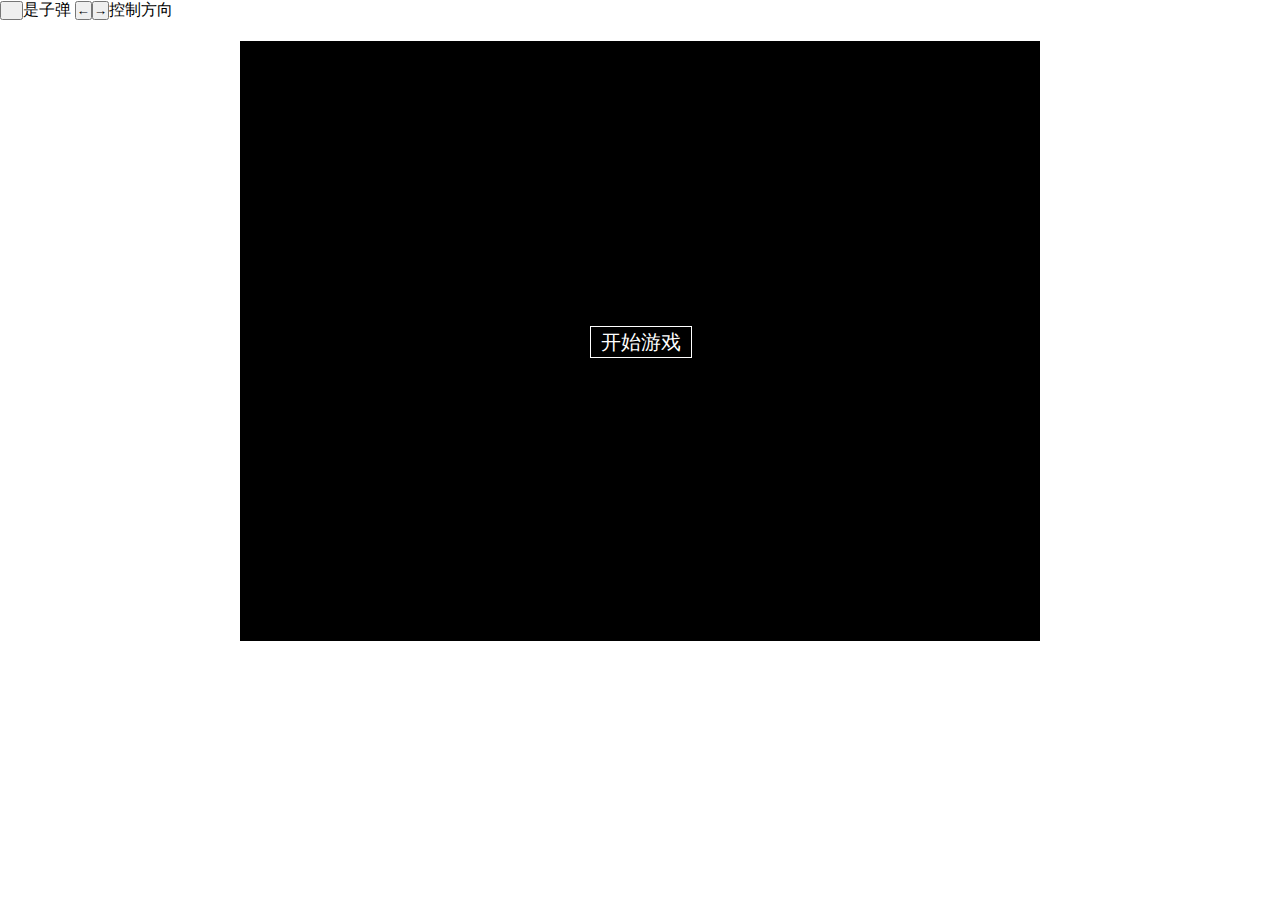
<file: apis-florea-game.html>
<!DOCTYPE html PUBLIC "-//W3C//DTD XHTML 1.0 Transitional//EN" "http://www.w3.org/TR/xhtml1/DTD/xhtml1-transitional.dtd">
<html xmlns="http://www.w3.org/1999/xhtml">

	<head>
		<meta http-equiv="Content-Type" content="text/html; charset=utf-8" />
		<title>无标题文档</title>
		<style>
			* {
				margin: 0;
				padding: 0;
			}
			
			li {
				list-style: none;
			}
			
			#div1 {
				width: 800px;
				height: 600px;
				overflow: hidden;
				background: black;
				margin: 20px auto;
				position: relative;
			}
			
			#gameBtn {
				color: white;
				font-size: 20px;
				cursor: pointer;
				border: 1px #FFFFFF solid;
				width: 100px;
				height: 30px;
				line-height: 30px;
				text-align: center;
				position: absolute;
				top: 285px;
				left: 350px;
			}
			
			#score {
				color: #FFFFFF;
				font-size: 20px;
			}
			
			#bee {
				position: relative;
			}
			
			.enemy1 {
				width: 40px;
				height: 28px;
				background: url(img/mf1.png) no-repeat;
				float: left;
			}
			
			.enemy2 {
				width: 40px;
				height: 28px;
				background: url(img/mf2.png) no-repeat;
				float: left;
			}
			
			.enemy3 {
				width: 40px;
				height: 28px;
				background: url(img/mf2.png) no-repeat;
				float: left;
			}
			
			.air1 {
				width: 46px;
				height: 60px;
				background: url(img/fj.png) no-repeat;
				position: absolute;
			}
			
			.bullet {
				width: 1px;
				overflow: hidden;
				height: 10px;
				background: white;
				position: absolute;
			}
		</style>
		<script>
			window.onload = function() {

				var oBtn = document.getElementById('gameBtn');

				oBtn.onclick = function() {
					this.style.display = 'none';
					Game.init('div1'); //游戏开始啦!!!
				};

			};

			var Game = {

				enemy: { //敌人的数据
					e1: {
						blood: 1,
						score: 1,
						style: 'enemy1',
						speed: 5
					},
					e2: {
						blood: 2,
						score: 2,
						style: 'enemy2',
						speed: 7
					},
					e3: {
						blood: 3,
						score: 3,
						style: 'enemy3',
						speed: 10
					}
				},

				gk: [ //关卡的数据

					{
						eMap: [
							'e2', 'e2', 'e2', 'e2', 'e2', 'e2',
							'e2', 'e2', 'e2', 'e2', 'e2', 'e2',
							'e2', 'e2', 'e2', 'e2', 'e2', 'e2',
							'e1', 'e1', 'e1', 'e1', 'e1', 'e1',
							'e1', 'e1', 'e1', 'e1', 'e1', 'e1',
							'e1', 'e1', 'e1', 'e1', 'e1', 'e1'
						],
						colNum: 6,
						iSpeedX: 10,
						iSpeedY: 10,
						times: 3000
					},

					{
						eMap: [
							'e3', 'e3', 'e3', 'e3', 'e3',
							'e3', 'e3', 'e3', 'e3', 'e3',
							'e3', 'e3', 'e3', 'e3', 'e3'
						],
						colNum: 5,
						iSpeedX: 15,
						iSpeedY: 15,
						times: 2000
					}

				],
				air: { //飞机的数据

					style: 'air1',
					iSpeed: 10,
					bulletStyle: 'bullet',
					bulletSpeed: 12

				},

				init: function(id) { //初始化
					this.oParent = document.getElementById(id);

					this.createScore();
					this.createEnemy(0);
					this.createAir();

				},
				createScore: function() { //创建积分

					var oS = document.createElement('div');
					oS.id = 'score';
					oS.innerHTML = '积分:<span>0</span>分';
					this.oParent.appendChild(oS);

					this.oSNum = oS.getElementsByTagName('span')[0];

				},
				createEnemy: function(num) { //创建敌人

					document.title = '第' + (num + 1) + '关';

					var gk = this.gk[num];
					var arr = [];
					var oUl = document.createElement('ul');
					oUl.id = 'bee';

					this.oParent.appendChild(oUl);

					this.oUl = oUl;

					oUl.style.width = gk.colNum * 40 + 'px';
					oUl.style.left = (this.oParent.offsetWidth - oUl.offsetWidth) / 2 + 'px';

					for(var i = 0; i < gk.eMap.length; i++) {
						var oLi = document.createElement('li');

						oLi.className = this.enemy[gk.eMap[i]].style;
						oLi.blood = this.enemy[gk.eMap[i]].blood;
						oLi.score = this.enemy[gk.eMap[i]].score;
						oLi.speed = this.enemy[gk.eMap[i]].speed;

						oUl.appendChild(oLi);

					}

					this.aLi = oUl.getElementsByTagName('li');

					for(var i = 0; i < this.aLi.length; i++) {

						arr.push({
							L: this.aLi[i].offsetLeft,
							T: this.aLi[i].offsetTop
						});

					}

					for(var i = 0; i < this.aLi.length; i++) {
						this.aLi[i].style.position = 'absolute';
						this.aLi[i].style.left = arr[i].L + 'px';
						this.aLi[i].style.top = arr[i].T + 'px';
					}

					this.moveEnemy(gk);

				},
				moveEnemy: function(gk) { //敌人移动

					var This = this;

					var L = 0;
					var R = this.oParent.offsetWidth - this.oUl.offsetWidth;

					this.oUl.timer = setInterval(function() {

						if(This.oUl.offsetLeft > R) {
							This.oUl.style.top = This.oUl.offsetTop + gk.iSpeedY + 'px';

							gk.iSpeedX *= -1;

						}
						if(This.oUl.offsetLeft < L) {
							This.oUl.style.top = This.oUl.offsetTop + gk.iSpeedY + 'px';

							gk.iSpeedX *= -1;

						}

						This.oUl.style.left = This.oUl.offsetLeft +
							gk.iSpeedX + 'px';

					}, 200);

					this.oUl.timer2 = setInterval(function() {

						This.oneMove();

					}, gk.times);

				},

				oneMove: function() { //单兵作战

					var randomLi = this.aLi[Math.floor(Math.random() * this.aLi.length)];
					var This = this;

					randomLi.timer = setInterval(function() {

						var a = This.oA.offsetLeft - (randomLi.offsetLeft + randomLi.parentNode.offsetLeft);
						var b = This.oA.offsetTop - (randomLi.offsetTop + randomLi.parentNode.offsetTop);

						var c = Math.sqrt(Math.pow(a, 2) + Math.pow(b, 2));

						var xS = randomLi.speed * a / c;
						var yS = randomLi.speed * b / c;

						randomLi.style.left = randomLi.offsetLeft + xS + 'px';
						randomLi.style.top = randomLi.offsetTop + yS + 'px';

						if(This.pz(This.oA, randomLi)) {

							alert('游戏结束');

							window.location.reload();

						}

					}, 30);

				},

				createAir: function() { //创建飞机
					var oA = document.createElement('div');

					oA.className = this.air.style;

					this.oParent.appendChild(oA);

					this.oA = oA;

					oA.style.left = (this.oParent.offsetWidth - oA.offsetWidth) / 2 + 'px';

					oA.style.top = this.oParent.offsetHeight - oA.offsetHeight + 'px';

					this.bindAir();

				},
				bindAir: function() { //操作飞机

					var timer = null;
					var iNum = 0;
					var This = this;

					document.onkeydown = function(ev) {
						var ev = ev || window.event;

						if(ev.keyCode == 37) {
							iNum = 1;
						} else if(ev.keyCode == 39) {
							iNum = 2;
						}

						if(!timer) {
							timer = setInterval(show, 30);
						}

					};

					document.onkeyup = function(ev) {

						var ev = ev || window.event;

						clearInterval(timer);
						timer = null;
						iNum = 0;

						if(ev.keyCode == 32) {
							This.createBullet();
						}

					};

					function show() {
						if(iNum == 1) {
							This.oA.style.left = This.oA.offsetLeft - This.air.iSpeed + 'px';
						} else if(iNum == 2) {
							This.oA.style.left = This.oA.offsetLeft + This.air.iSpeed + 'px';
						}
					}

				},
				createBullet: function() { //创建子弹

					var oB = document.createElement('div');
					oB.className = this.air.bulletStyle;

					this.oParent.appendChild(oB);

					oB.style.left = this.oA.offsetLeft + this.oA.offsetWidth / 2 + 'px';
					oB.style.top = this.oA.offsetTop - oB.offsetHeight + 'px';

					this.moveBullet(oB);

				},
				moveBullet: function(oB) { //子弹移动

					var This = this;

					var timer = setInterval(function() {

						if(oB.offsetTop < -oB.offsetHeight) {

							clearInterval(timer);
							This.oParent.removeChild(oB);

						} else {
							oB.style.top = oB.offsetTop - This.air.bulletSpeed + 'px';

						}

						for(var i = 0; i < This.aLi.length; i++) {
							if(This.pz(oB, This.aLi[i])) {

								if(This.aLi[i].blood == 1) {

									This.oSNum.innerHTML = parseInt(This.oSNum.innerHTML) + This.aLi[i].score;

									clearInterval(This.aLi[i].timer);

									This.oUl.removeChild(This.aLi[i]);
								} else {
									This.aLi[i].blood--;
								}

								clearInterval(timer);
								This.oParent.removeChild(oB);

							}
						}

						if(!This.aLi.length) {

							clearInterval(This.oUl.timer);
							clearInterval(This.oUl.timer2);

							This.oParent.removeChild(This.oUl);

							This.createEnemy(1);
						}

					}, 30);

				},
				pz: function(obj1, obj2) { //碰撞检测

					var L1 = obj1.offsetLeft;
					var R1 = obj1.offsetLeft + obj1.offsetWidth;
					var T1 = obj1.offsetTop;
					var B1 = obj1.offsetTop + obj1.offsetHeight;

					var L2 = obj2.offsetLeft + obj2.parentNode.offsetLeft;
					var R2 = obj2.offsetLeft + obj2.offsetWidth + obj2.parentNode.offsetLeft;
					var T2 = obj2.offsetTop + obj2.parentNode.offsetTop;
					var B2 = obj2.offsetTop + obj2.offsetHeight + obj2.parentNode.offsetTop;

					if(R1 < L2 || L1 > R2 || T1 > B2 || B1 < T2) {
						return false;
					} else {
						return true;
					}

				}

			};
		</script>
	</head>

	<body>
		<input type="button" value="     " />是子弹
		<input type="button" value="&larr;" /><input type="button" value="&rarr;" />控制方向
		<div id="div1">

			<div id="gameBtn">开始游戏</div>
		</div>
	</body>

</html>
</file>
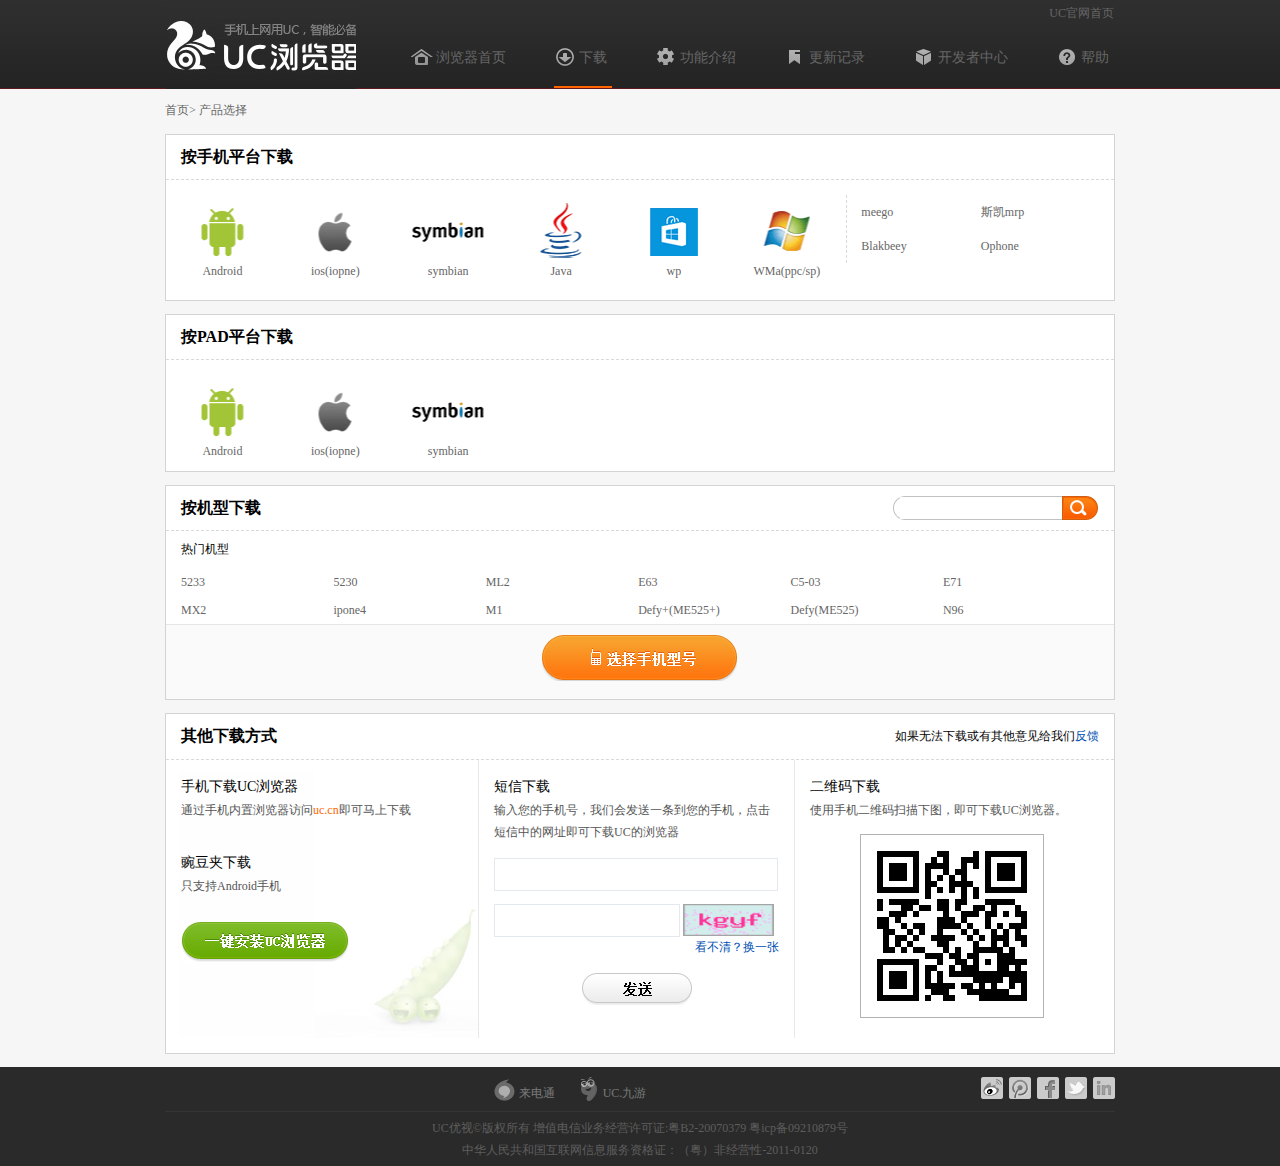
<file: download.html>
<!DOCTYPE html PUBLIC "-//W3C//DTD XHTML 1.0 Transitional//EN" "http://www.w3.org/TR/xhtml1/DTD/xhtml1-transitional.dtd">
<html xmlns="http://www.w3.org/1999/xhtml">
<head>
<meta http-equiv="Content-Type" content="text/html; charset=utf-8" />
<title>无标题文档</title>
<link href="css/download.css" css" rel="stylesheet"/>
<!--[if IE 6]>
<script src="js/DD_belatedPNG_0.0.8a.js"></script>
<script>
DD_belatedPNG.fix('#nav_li  a,.ul-list2,.fr a,.callmaster,.ucparadisd'); 
</script>
<![endif]-->
</head>

<body>

		<div id="headerbg" >
    			<div id="header">
        			<div id="logo">
        					<a href="#"><img src="img/img.gif" /></a>
           			 		<h1>UC官网</h1>
        			</div>
            
              <div id="nav">
              		
              		<div class="uc_link"><a href="index.html">UC官网首页</a></div>
              		<ul id="nav_li">
                    <li ><a href="index.html" class="box1" target="_blank">浏览器首页<span class="ligh" ></span></a></li>
                      <li ><a href="download.html" class="box2" target="_self">下载<span class="ligh current" ></span></a></li>
                      <li ><a href="product.html" class="box3" target="_blank">功能介绍<span class="ligh" ></span></a></li>
                      <li ><a  href="update record.html" class="box4" target="_blank">更新记录<span class="ligh" ></span></a></li>
                       <li ><a href="#" class="box5">开发者中心<span class="ligh" ></span></a></li>
                       <li ><a href="#" class="box6">帮助<span class="ligh" ></span></a></li>
                    
                    </ul>
             	</div>
        	</div>
          </div>
           <div id="container">
           		<div style=" margin-top:10px;">
            		<div class="nav_guide" style=" height:22px; line-height:22px;">
                		<a href="#">首页&gt;</a>
                		<a href="#">产品选择</a>
                 	</div>
                 </div>
            	<div class="lbox"></div>
                <div class="lmodle">
            		<div class="line"></div>
                    <div class="lbox1 clear" >
                    	<div class="title-down">
                        	<h2>按手机平台下载</h2>
                            </div>
                              <div  class="Llist" class="clear">
                              	<a href="#" class="box1">Android</a>
                              	 <a href="#" class="box2">ios(iopne)</a>
                                  <a href="#" class="box3">symbian</a>
                                   <a href="#" class="box4">Java</a>
                                   <a href="#" class="box5">wp</a>
                                   <a href="#" class="box6">WMa(ppc/sp)</a>
                              </div>
                              <div id="listRight">
                              		<ul class="clear">
                                        <li><a href="#">meego</a></li>
                                        <li><a href="#">斯凯mrp</a></li>
                                       	<li><a href="#">Blakbeey</a></li>
                                        <li><a href="#">Ophone</a></li>
                                 </ul>
                               </div>
                           
                 		</div>
                        <div class="line"></div>
            </div>
            
            	<div class="lbox"></div>
                <div class="lmodle">
            		<div class="line"></div>
                    <div class="lbox1 clear" >
                    	<div class="title-down">
                        	<h2>按PAD平台下载</h2>
                            </div>
                           <div  class="Llist" class="clear">
                              	<a href="#" class="box1">Android</a>
                              	 <a href="#" class="box2">ios(iopne)</a>
                                  <a href="#" class="box3">symbian</a>
                               </div>
                         </div>
                         <div class="line"></div>
                         </div>
                 
                  <div class="lbox"></div>
                <div class="lmodle clear">
            		<div class="line"></div>
                    <div class="lbox1 clear" >
                    	<div class="title-down clear">
                        <div class="input">
                          <div class="inputLeft"><label><input type="text" value=""class="text" /></label></div>
                          <div class="inputRight"><label><input type="submit"  value=""class="submit" /></label></div>
                            </div>
                        	<h2>按机型下载</h2>
                           
                            </div>
                         
                                  <div id="hotmodels">
                                  	<div class="down_hot_list">热门机型</div>
                                  		<ul class="clear down_hot_list">
                                        	<li><a href="#">5233</a></li>
                                            <li><a href="#">5230</a></li>
                                            <li><a href="#">ML2</a></li>
                                            <li><a href="#">E63</a></li>
                                            <li><a href="#">C5-03</a></li>
                                            <li><a href="#">E71</a></li>
                                        	<li><a href="#">MX2</a></li>
                                            <li><a href="#">ipone4</a></li>
                                            <li><a href="#">M1</a></li>
                                            <li><a href="#">Defy+(ME525+)</a></li>
                                            <li><a href="#">Defy(ME525)</a></li>
                                            <li><a href="#">N96</a></li>
                                        
                                        
                                        
                                        </ul>
                                  
                                  
                                  
                                  
                                  </div>
                            <div class="button">
                            	
                            	<a href="#"></a>
                            
                          
                            </div>
                            </div>
              				</div>
                         	<div class="line"></div>
                           <div class="lbox"></div>
                <div class="lmodle">
            		<div class="line"></div>
                    <div class="lbox1 clear" >
                    	<div class="title-down clear">
                        	 <div class="fr">如果无法下载或有其他意见给我们<a href="#">反馈</a></div>
                        	<h2>其他下载方式</h2>
                       
                            </div>
                           
                           	<div class="warp clear">
                            	<div class="warpLeft">
                                	<div class="warpLtop">
                                	<p class="warpTitle">手机下载UC浏览器</p>
                                	<p class="warpNew">通过手机内置浏览器访问<span>uc.cn</span>即可马上下载</p>
                                	</div>
                                    <div class="warpLbottom">
                                    <p class="warpTitle">豌豆夹下载</p>
                                	<p class="warpNew">只支持Android手机</p>
                                    </div>
                                	<a href="#"><img src="img/warpTitle.gif" /></a>
                                </div>
                                <div class="warpCenter">
                                	<div class="warpCtop">
                                	<p class="warpTitle">短信下载</p>
                                	<p class="warpNew">输入您的手机号，我们会发送一条到您的手机，点击<br />短信中的网址即可下载UC的浏览器</p>
                                    </div>
                                 
                                    <input type="text" value=""  style="width:282px; height:31px; border:#e3e9ef 1px solid; 			" /> 
                                  <div class="lbox"></div>
                                
                                	<div style=" width:282px" class="bottom">
                                   <div class="left"> <input type="text" value="" style=" width:184px; height:31px; border:#e3e9ef 1px solid; " /></div>
                                    <div class="right"><img src="img/abg.gif" /></div>
                                    
                                   </div>
                                	<a href="#">看不清？换一张</a>
                                <form action="#"><div class="submit"><input type="submit" value="" style="background:none; border:none; width:112px; height:32px;"/></div></form>
                                </div>
                                
                                <div class="warpRight">
                                	<p class="warpTitle">二维码下载</p>
                                	<p class="warpNew">使用手机二维码扫描下图，即可下载UC浏览器。</p>
                                	  <div class="lbox"></div>
                                    <div class="bottom"> <img src="img/erweima.gif" /></div>
                                </div>
                            
                            
                           </div>
                 	
              
                 		 <div class="line"></div>
                 </div>
      
                    <!--介绍-->
     
     
     
     
     
     
     
     </div>
        <div class="lbox"></div> 
</div>
  
     <div class="footerbg">
     	<div class="footer">
        	<div class="fr">
            	<a href="#" class="box7"></a>
            	<a href="#" class="box2"></a>
          	  	<a href="#" class="box3"></a>
            	<a href="#" class="box4"></a>
            	<a href="#" class="box5"></a>
            
            </div>
        	<a href="#" class="callmaster">来电通</a>
        	<a href="#" class="ucparadisd">UC.九游</a>
        
        
        </div>
     	<div class="copyright">
        	<p>UC优视&copy;版权所有 增值电信业务经营许可证:粤B2-20070379 粤icp备09210879号</p>
            <p>中华人民共和国互联网信息服务资格证：（粤）非经营性-2011-0120</p>
        
        
        
        </div>


</body>
</html>
</file>
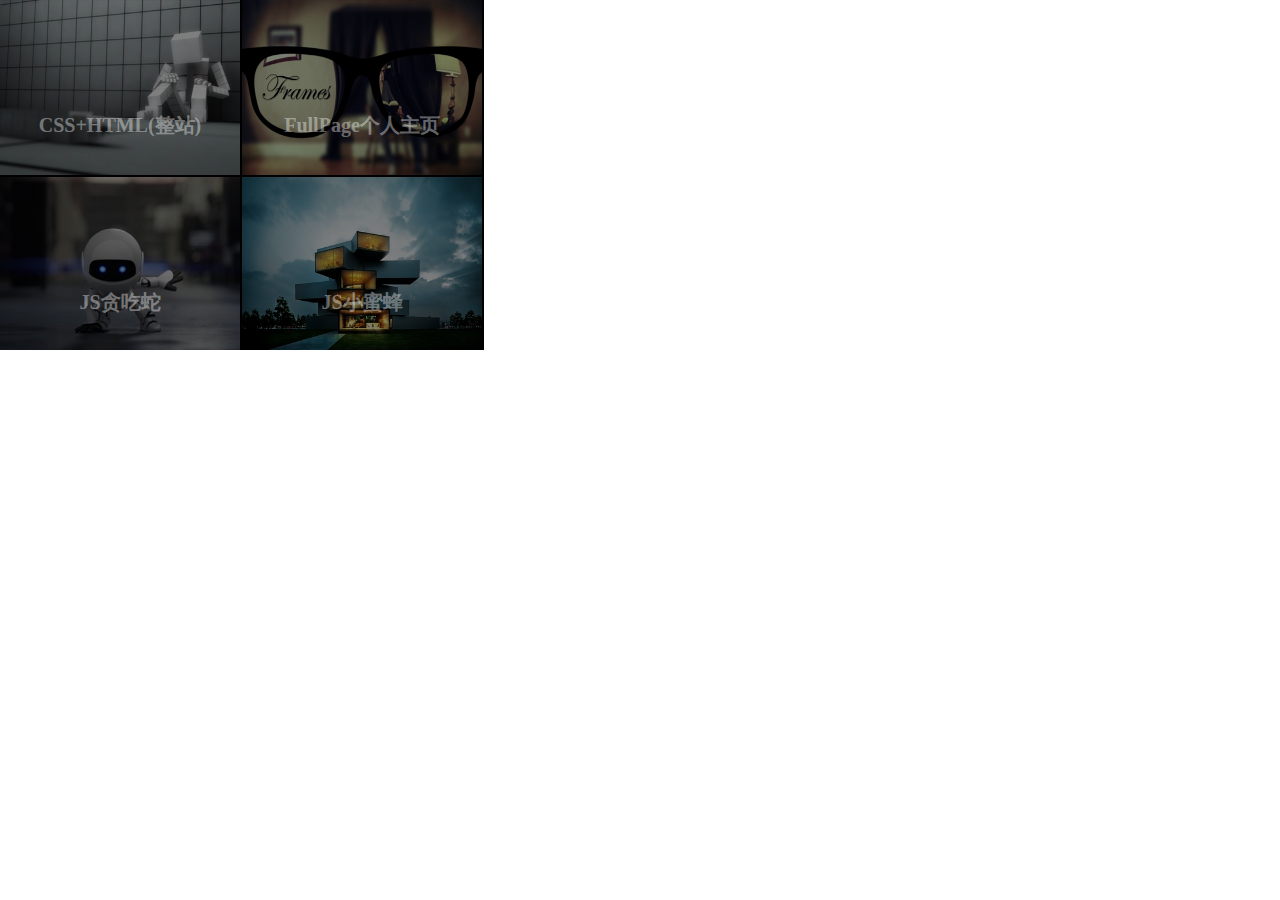
<file: Project.html>
<!DOCTYPE html PUBLIC "-//W3C//DTD XHTML 1.0 Transitional//EN" "http://www.w3.org/TR/xhtml1/DTD/xhtml1-transitional.dtd">
<html xmlns="http://www.w3.org/1999/xhtml">

	<head>
		<meta http-equiv="Content-Type" content="text/html; charset=utf-8" />
		<title>无标题文档</title>
		<style>
			@-webkit-keyframes move {
				0% {
					background-position: -400px 0;
				}
				100% {
					background-position: 240px 0;
				}
			}
			
			div,
			body,
			h2,
			ul {
				padding: 0;
				margin: 0;
			}
			
			ul {
				width: 484px;
				height: 350px;
				overflow: hidden;
				background: #000;
			}
			
			img {
				width: 240px;
				height: 175px;
				vertical-align: top;
				border: none;
				padding: 0;
				margin: 0;
			}
			
			li {
				vertical-align: top;
				padding: 0;
				margin: 0;
				width: 240px;
				height: 175px;
				float: left;
				list-style: none;
				position: relative;
				margin-right: 2px;
				display: inline;
				border-bottom: 2px solid #000;
			}
			
			div {
				position: absolute;
				left: 0;
				top: 0;
				width: 240px;
				height: 175px;
				z-index: 4;
			}
			
			h2 {
				color: rgba(255, 255, 255, 0.4);
				background: -webkit-linear-gradient(-30deg, rgba(255, 255, 255, 0) 50px, rgba(255, 255, 255, 0.3) 140px, rgba(255, 255, 255, 1) 200px, rgba(255, 255, 255, 1) 260px, rgba(255, 255, 255, 0.3) 320px, rgba(255, 255, 255, 0) 380px) no-repeat -400px 0;
				-webkit-background-clip: text;
				-webkit-animation: move 7s infinite linear normal;
				width: 100%;
				text-align: center;
				position: absolute;
				left: 0;
				bottom: 40px;
				z-index: 2;
				font: 20px/20px "微软雅黑";
				width: 240px;
				font-weight: bold;
			}
			
			span {
				background: #000;
				opacity: 0.5;
				filter: alpha(opacity=50);
				position: absolute;
				width: 100%;
				height: 100%;
				left: 0;
				top: 0;
			}
			
			a {
				text-decoration: none;
				width: 100%;
				height: 100%;
				position: absolute;
				left: 0;
				top: 0;
			}
			
			.active {
				opacity: 0;
				filter: alpha(opacity=0);
			}
		</style>
	</head>

	<body>
		<ul>
			<li>
				<div>
					<h2>CSS+HTML(整站)</h2>
					<span><a href="ucB.html" target="_blank"></a></span>
				</div>
				<img src="img/UCpage.jpg" />
			</li>
			<li>
				<div>
					<h2>FullPage个人主页</h2>
					<span><a href="https://peiweihua.github.io/html" target="_blank"></a></span>
				</div>
				<img src="img/UCglass.jpg" />
			</li>
			<li>
				<div>
					<h2>JS贪吃蛇</h2>
					<span><a  href="https://peiweihua.github.io/html/snake.html" target="_blank"></a></span>
				</div>
				<img src="img/UCrobot.jpg" />
			</li>
			<li>
				<div>
					<h2>JS小蜜蜂</h2>
					<span><a href="apis-florea-game.html" target="_blank"></a></span>
				</div>
				<img src="img/UCvilla.jpg" />
			</li>
			<!--       // /*<li>
//            <div>
//            	<h2>js游戏(1)</h2>
//            	<span><a href="css/index.html" target="_blank"></a></span>
//        	</div>
//        	<img src="img/5.jpg" />
//        </li>
//        <li>
//            <div>
//            	<h2>js游戏(2)</h2>
//            	<span><a href="css/index.html" target="_blank"></a></span>
//        	</div>
//        	<img src="img/6.jpg" />
//        </li>*/
//        -->

		</ul>

	</body>

	<script>
		var oul = document.getElementsByTagName('ul')[0];
		var span = oul.getElementsByTagName('span');
		for(var i = 0; i < span.length; i++) {
			span[i].onclick = function() {
				for(var j = 0; j < span.length; j++) {
					span[j].className = '';
				}

				this.className = 'active';

			}

		}
	</script>

</html>
</file>
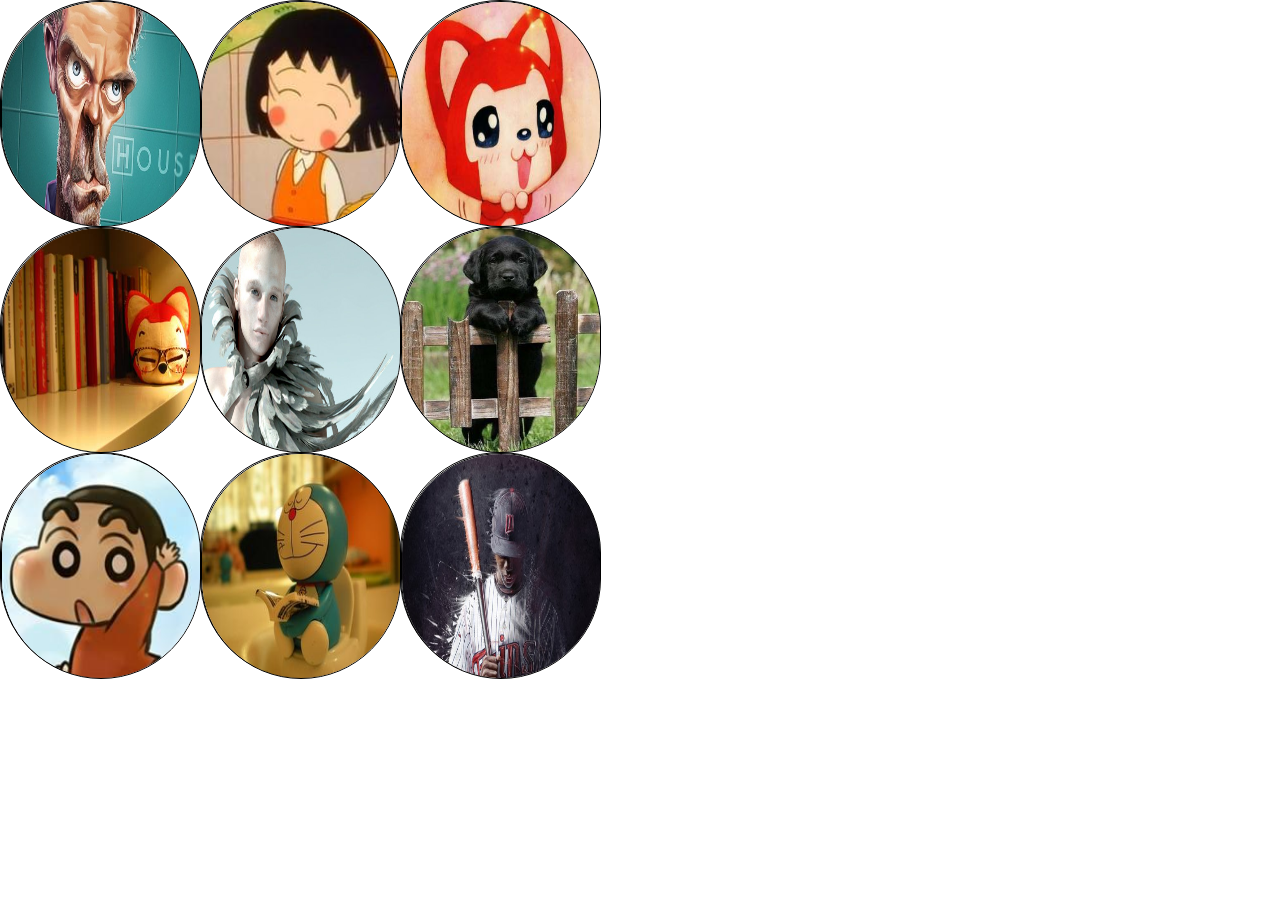
<file: sector.html>
<!DOCTYPE html PUBLIC "-//W3C//DTD XHTML 1.0 Transitional//EN" "http://www.w3.org/TR/xhtml1/DTD/xhtml1-transitional.dtd">
<html xmlns="http://www.w3.org/1999/xhtml">
<head>
<meta http-equiv="Content-Type" content="text/html; charset=utf-8" />
<title>无标题文档</title>
<style>
	ul,body{ padding:0; margin:0}
	ul{ width:600px; height:680px; -background:#9F0;}
	li{ list-style:none; width:198px; height:224px; float:left; border:1px solid #000; border-radius:120px; }
	li img:hover{background-position:300px 0 ,0 0;}
	li img {width:198px; height:224px;border:1px solid #000; border-radius:120px;}


</style>
</head>

<body>
		<ul>
        	<li><img src="img/sector1.jpg" /></li>
            <li><img src="img/sector2.jpg" /></li>
            <li><img src="img/sector3.jpg" /></li>
            <li><img src="img/sector4.jpg" /></li>
            <li><img src="img/sector5.jpg" /></li>
            <li><img src="img/sector6.jpg" /></li>
            <li><img src="img/sector7.jpg" /></li>
            <li><img src="img/sector8.jpg" /></li>
            <li><img src="img/sector9.jpg" /></li>
        </ul>
</body>
	<script src="js/move.js"></script>
	<script>
    		var oli=document.getElementsByTagName('li');
			var arr=[];
			var izIndex = 2;
			for(var i=0;i<oli.length;i++){
				arr.push([oli[i].offsetLeft,oli[i].offsetTop]);
			};
			
			for(var i=0;i<oli.length;i++){
				oli[i].style.position='absolute';
				oli[i].style.left=arr[i][0]+'px';
				oli[i].style.top=arr[i][1]+'px';
			};
			for(var i=0;i<oli.length;i++){
				oli[i].index = i;
				darg(oli[i])
			}
			function darg(obj){
				var disX=0;
				var disY=0;
				obj.onmousedown=function(ev){
					var ev=ev||window.event;
					disX=ev.clientX-obj.offsetLeft;
					disY=ev.clientY-obj.offsetTop;
					obj.style.zIndex=izIndex++;
					clearInterval(obj.timer);
					document.onmousemove=function(ev){
						var ev=ev||window.event;
						obj.style.left=ev.clientX-disX+'px';
						obj.style.top=ev.clientY-disY+'px';
						var nL = nearLi(obj);
						
					};
					document.onmouseup=function(){
					
						document.onmouseup=null;
						document.onmousemove=null;
						
						var nL = nearLi(obj);
						var tmp = '';
						
						
					if(nL){
					startMove( nL , { left : arr[obj.index][0] , top : arr[obj.index][1	]} );
							
					startMove( obj , { left : arr[nL.index][0] , top : arr[nL.index][1]} );
							tmp = nL.index;
							nL.index = obj.index;
							obj.index = tmp;
						
						}
						else{
							startMove( obj , { left : arr[obj.index][0] , top : arr[obj.index][                          1]} );
						}
						
					
					};
				return false;
				};
				
				
				
			}; 
    
    function pz(obj1,obj2){
		var L1 = obj1.offsetLeft;
		var R1 = obj1.offsetLeft + obj1.offsetWidth;
		var T1 = obj1.offsetTop;
		var B1 = obj1.offsetTop + obj1.offsetHeight;
		
		var L2 = obj2.offsetLeft;
		var R2 = obj2.offsetLeft + obj2.offsetWidth;
		var T2 = obj2.offsetTop;
		var B2 = obj2.offsetTop + obj2.offsetHeight;
		
		if( L1>R2 || R1<L2 || T1>B2 || B1<T2 ){
			return false;
		}
		else{
			return true;
		}
		
	};
	function jl(obj1,obj2){
		var a = obj1.offsetLeft - obj2.offsetLeft;
		var b = obj1.offsetTop - obj2.offsetTop;
		
		return Math.sqrt(a*a + b*b);
	};
	function nearLi(obj){
		
		var value = 9999;
		var index = -1;
		
		for(var i=0;i<oli.length;i++){
			if( pz(obj , oli[i]) && obj!=oli[i] ){
				var c = jl(obj,oli[i]);
				if( c < value ){
					value = c;
					index = i;
				}
			}
		}
		
		if( index != -1 ){
			return oli[index];
		}
		else{
			return false;
		}
		
	}
    
    
    </script>

</html>
</file>
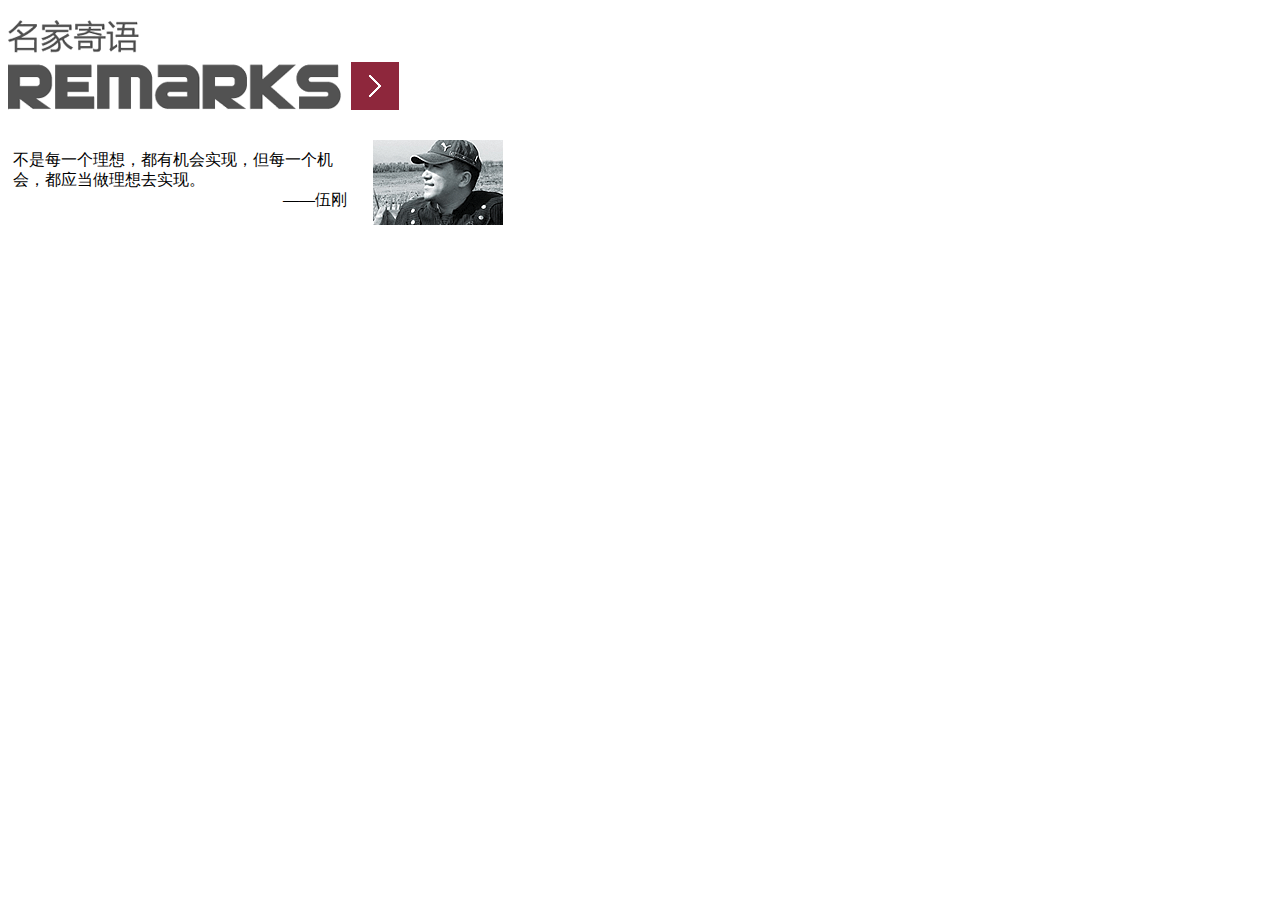
<file: three.html>
<!DOCTYPE html PUBLIC "-//W3C//DTD XHTML 1.0 Transitional//EN" "http://www.w3.org/TR/xhtml1/DTD/xhtml1-transitional.dtd">
<html xmlns="http://www.w3.org/1999/xhtml">
<head>
<meta http-equiv="Content-Type" content="text/html; charset=utf-8" />
<title>无标题文档</title>
<style>
	#parent{ width:500px; height:500px;}
   .cunent{ padding-top:20px; margin:0; width:500px; height:90px;}
	.cunent a{ padding-bottom: 5px;margin: 5px 0px;padding-left: 5px;
	width: auto;padding-right: 5px;display: block;overflow: hidden;padding-top: 5px;
	  text-decoration:none; color:#000;}
	#left{width: 340px;padding-right: 10px;float:left;padding-top: 10px; line-height:20px;}
	.name{ text-indent:270px; display:block; width:auto;}
	#right{ width:130px; height:auto; float:right;}
	#right img{ width:130px; height:85px; border:none;}

	
	
	
	

</style>

</head>

<body>
	<div id="parent">
    	<div>
        	<img src="img/famous_img.png" width="391px" height="102px"/>
        </div>
        <div class="cunent">
            <a href="#" target="_self">
                <span id="left">不是每一个理想，都有机会实现，但每一个机会，都应当做理想去实现。           				<span class="name">——伍刚</span></span>
                <img src="img/name.gif" id="right" />
            
            </a>
    	</div>
    </div>	
</body>

</html>
</file>
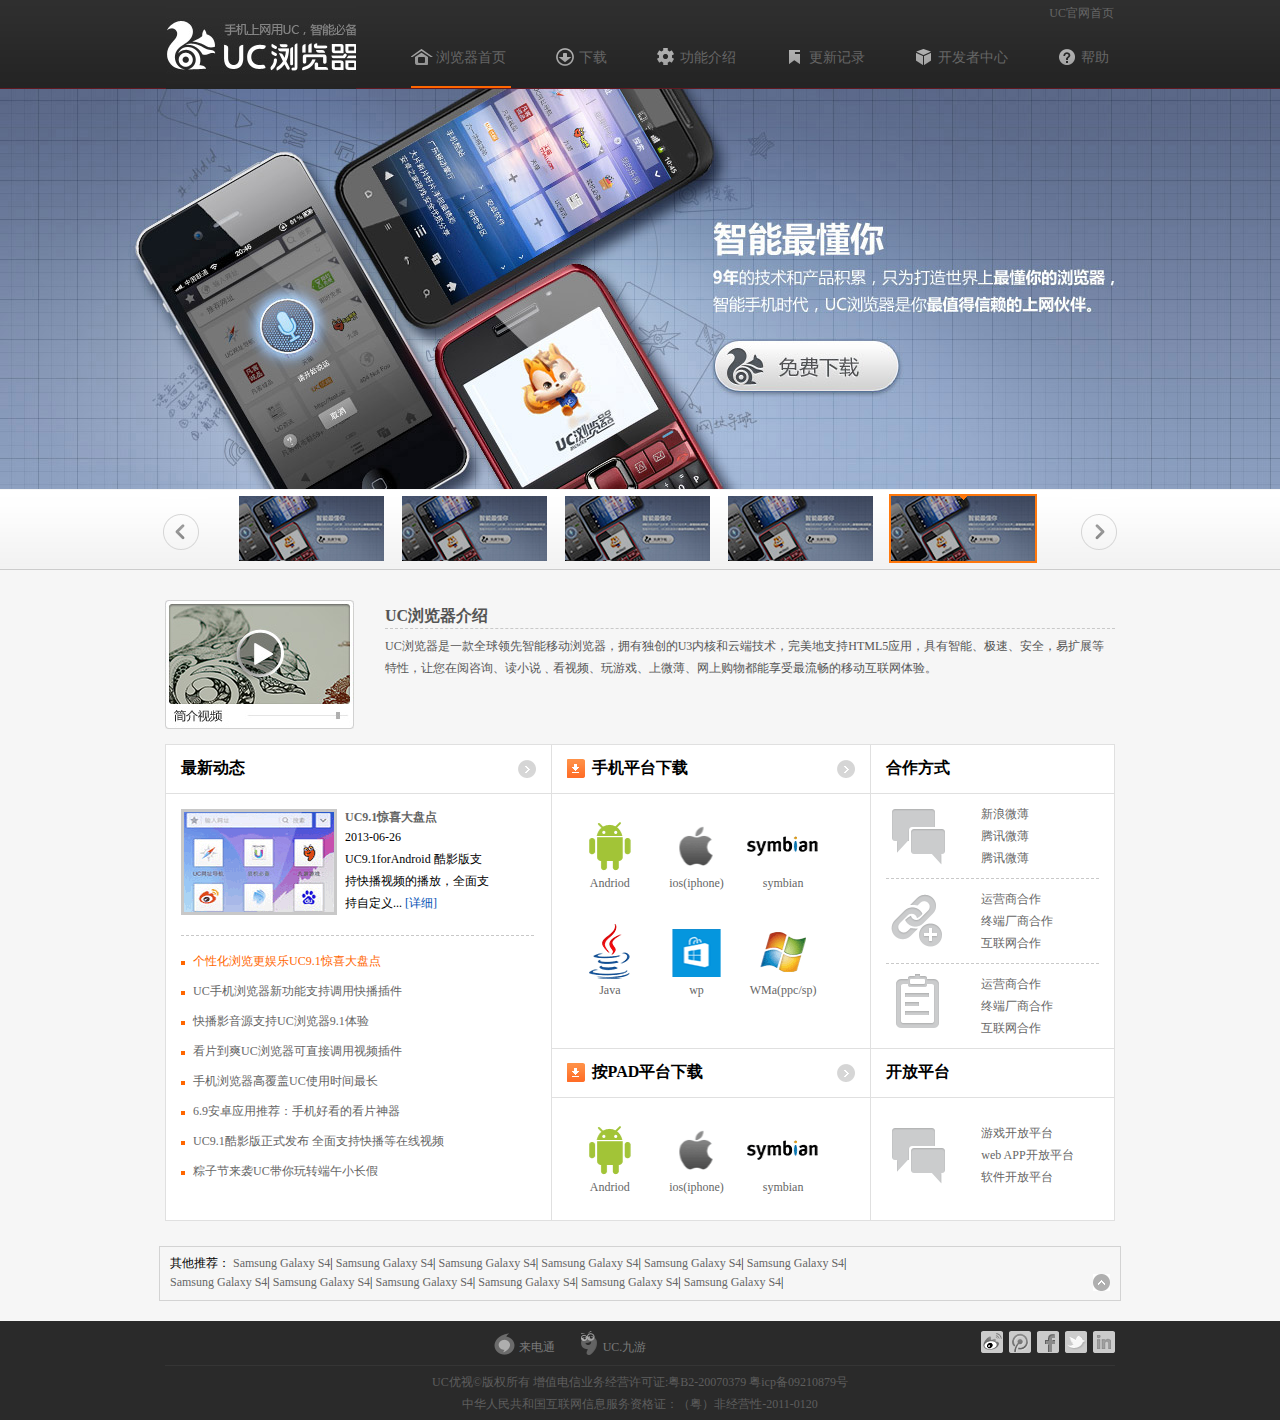
<file: ucB.html>
<!DOCTYPE html PUBLIC "-//W3C//DTD XHTML 1.0 Transitional//EN" "http://www.w3.org/TR/xhtml1/DTD/xhtml1-transitional.dtd">
<html xmlns="http://www.w3.org/1999/xhtml">

	<head>
		<meta http-equiv="Content-Type" content="text/html; charset=utf-8" />
		<title>无标题文档</title>
		<link href="css/ucB.css" rel="stylesheet" />
		<!--[if IE 6]>
<script src="js/DD_belatedPNG_0.0.8a.js"></script>
<script>
DD_belatedPNG.fix('#nav_li a,.ul-list2,.fr a,.callmaster,.ucparadisd'); 
</script>
<![endif]-->
	</head>

	<body>
		<div id="headerbg">
			<div id="header">
				<div id="logo">
					<a href="#"><img src="img/UClogo.gif" /></a>
					<h1>UC官网</h1>
				</div>

				<div id="nav">

					<div class="uc_link">
						<a href="index.html">UC官网首页</a>
					</div>
					<ul id="nav_li">
						<li>
							<a href="index.html" target="_blank" class="box1">浏览器首页<span class="ligh current"></span></a>
						</li>
						<li>
							<a href="download.html" target="_blank" class="box2">下载<span class="ligh"></span></a>
						</li>
						<li>
							<a href="product.html" class="box3" target="_blank">功能介绍<span class="ligh"></span></a>
						</li>
						<li>
							<a href="update record.html" class="box4" target="_blank">更新记录<span class="ligh"></span></a>
						</li>
						<li>
							<a href="#" class="box5">开发者中心<span class="ligh"></span></a>
						</li>
						<li>
							<a href="#" class="box6">帮助<span class="ligh"></span></a>
						</li>

					</ul>
				</div>
			</div>

			<div id="imgshow">
				<ul class="imgbg" id="imgbg">
					<li>
						<div class="banner_bgman"></div>
						<div class="bannerbg_1"></div>
						<div class="bannerbg_2"></div>
					</li>
					<li>
						<div class="banner_bgman"></div>
					</li>
					<li>
						<div class="banner_bgman"></div>
					</li>
					<li>
						<div class="banner_bgman"></div>
					</li>
					<li>
						<div class="banner_bgman"></div>
					</li>

				</ul>
				<div class="scrollbg">
					<div class="scroll">
						<a href="#" target="_blank" id="left_img_btn"></a>
						<a href="#" target="_blank" id="right_img_btn"></a>
						<div class="Ucurrent"></div>
						<div class="outScroll_pic">
							<ul class="scroll_pic">
								<li>
									<a href="#"><img src="img/index_idg_s.jpg" /><span class="imgbg_2"></span></a>
								</li>
								<li>
									<a href="#"><img src="img/index_idg_s.jpg" /><span class="imgbg_2"></span></a>
								</li>
								<li>
									<a href="#"><img src="img/index_idg_s.jpg" /><span class="imgbg_2"></span></a>
								</li>
								<li>
									<a href="#"><img src="img/index_idg_s.jpg" /><span class="imgbg_2"></span></a>
								</li>
								<li>
									<a href="#"><img src="img/index_idg_s.jpg" /><span class="imgbg_2"></span></a>
								</li>

							</ul>

						</div>

					</div>

				</div>

			</div>
			<!--幻灯片-->
			<div id="container">
				<div class="box clear">
					<div class="boxLeft">
						<a href="#"><img src="img/browse_info.jpg" /></a>
					</div>
					<div class="boxRight">
						<h1>UC浏览器介绍</h1>
						<p>UC浏览器是一款全球领先智能移动浏览器，拥有独创的U3内核和云端技术，完美地支持HTML5应用，具有智能、极速、安全，易扩展等特性，让您在阅咨询、读小说﹑看视频、玩游戏、上微薄、网上购物都能享受最流畅的移动互联网体验。</p>

					</div>
				</div>
				<table class="new">
					<thead>
						<tr>
							<th>
								<div>最新动态</div>
								<a href="#"></a>
							</th>
							<th class="box1">
								<div>手机平台下载</div>
								<a href="#"></a>
							</th>
							<th>合作方式</th>
						</tr>
					</thead>
					<tbody>
						<tr>
							<td rowspan="3" width="355">
								<div class="clearfix clear">
									<div class="clearfixLeft">
										<a href="#"><img src="img/boox2bg.gif" /></a>
									</div>
									<div class="clearfixRight">
										<a href="#">UC9.1惊喜大盘点</a>
										<p>
											2013-06-26<br />UC9.1forAndroid 酷影版支<br />持快播视频的播放，全面支持自定义...
											<a href="#" style="color:#0050b4; font-weight:normal;">[详细]</a>

										</p>

									</div>
								</div>
								<ul class="ul-list1">
									<li>
										<a href="#" class="libg">个性化浏览更娱乐UC9.1惊喜大盘点</a>
									</li>
									<li>
										<a href="#">UC手机浏览器新功能支持调用快播插件</a>
									</li>
									<li>
										<a href="#">快播影音源支持UC浏览器9.1体验</a>
									</li>
									<li>
										<a href="#">看片到爽UC浏览器可直接调用视频插件</a>
									</li>
									<li>
										<a href="#">手机浏览器高覆盖UC使用时间最长</a>
									</li>
									<li>
										<a href="#">6.9安卓应用推荐：手机好看的看片神器</a>
									</li>
									<li>
										<a href="#">UC9.1酷影版正式发布 全面支持快播等在线视频</a>
									</li>
									<li>
										<a href="#">粽子节来袭UC带你玩转端午小长假</a>
									</li>
								</ul>
							</td>

							<td width="352">
								<div class="list clear">
									<a href="#" class="box7">Andriod</a>
									<a href="#" class="box2">ios(iphone)</a>
									<a href="#" class="box3">symbian</a>
									<a href="#" class="box4">Java</a>
									<a href="#" class="box5">wp</a>
									<a href="#" class="box6">WMa(ppc/sp)</a>

								</div>
							</td>
							<td width="240" style=" padding:0 15px;">
								<ul class="ul-list2">
									<li>
										<p>
											<a href="#">新浪微薄</a>
										</p>
										<p>
											<a href="#">腾讯微薄</a>
										</p>
										<p>
											<a href="#">腾讯微薄</a>
										</p>
									</li>
									<li>
										<p>
											<a href="#">运营商合作</a>
										</p>
										<p>
											<a href="#">终端厂商合作</a>
										</p>
										<p>
											<a href="#">互联网合作</a>
										</p>
									</li>
									<li class="last">
										<p>
											<a href="#">运营商合作</a>
										</p>
										<p>
											<a href="#">终端厂商合作</a>
										</p>
										<p>
											<a href="#">互联网合作</a>
										</p>

									</li>
								</ul>

							</td>

						</tr>

						<tr>
							<th class="box1">
								<div>按PAD平台下载</div>
								<a href="#"></a>
							</th>
							<th>开放平台</th>

						</tr>

						<tr>
							<td>

								<div class="list clear">
									<a href="#" class="box7">Andriod</a>
									<a href="#" class="box2">ios(iphone)</a>
									<a href="#" class="box3">symbian</a>

								</div>
							</td>
							<td>
								<ul class="ul-list2">
									<li class="last">
										<p>
											<a href="#">游戏开放平台</a>
										</p>
										<p>
											<a href="#">web APP开放平台</a>
										</p>
										<p>
											<a href="#">软件开放平台</a>
										</p>

									</li>

								</ul>

							</td>

						</tr>

					</tbody>

				</table>

			</div>
			<!--介绍-->
			<div class="modle">
				<div>
					其他推荐：
					<a href="#">Samsung Galaxy S4</a>|
					<a href="#">Samsung Galaxy S4</a>|
					<a href="#">Samsung Galaxy S4</a>|
					<a href="#">Samsung Galaxy S4</a>|
					<a href="#">Samsung Galaxy S4</a>|
					<a href="#">Samsung Galaxy S4</a>|

				</div>
				<div id="btn_link"></div>
				<div style="line-height:20px;">
					<a href="#">Samsung Galaxy S4</a>|
					<a href="#">Samsung Galaxy S4</a>|
					<a href="#">Samsung Galaxy S4</a>|
					<a href="#">Samsung Galaxy S4</a>|
					<a href="#">Samsung Galaxy S4</a>|
					<a href="#">Samsung Galaxy S4</a>|

				</div>

			</div>
			<div class="footerbg">
				<div class="footer">
					<div class="fr">
						<a href="#" class="box7"></a>
						<a href="#" class="box2"></a>
						<a href="#" class="box3"></a>
						<a href="#" class="box4"></a>
						<a href="#" class="box5"></a>

					</div>
					<a href="#" class="callmaster">来电通</a>
					<a href="#" class="ucparadisd">UC.九游</a>

				</div>
				<div class="copyright">
					<p>UC优视&copy;版权所有 增值电信业务经营许可证:粤B2-20070379 粤icp备09210879号</p>
					<p>中华人民共和国互联网信息服务资格证：（粤）非经营性-2011-0120</p>

				</div>

			</div>

		</div>

	</body>

</html>
</file>
<file: css/download.css>
@charset "utf-8";

/* CSS Document */

body,
h1,
h2,
h3,
h4,
h5,
p,
th,
td,
ul,
input,
dd,
dt {
	margin: 0;
	padding: 0;
	font-size: 12px;
	font-family: "宋体B8B\4F53", "微软雅黑E\8F6F\96C5\9ED1";
}

th,
td {
	vertical-align: top
}

ol,
ul {
	list-style: none;
}

a {
	text-decoration: none;
	color: #666;
}

img {
	border: none;
	vertical-align: top;
}

.clear:after {
	content: "";
	display: block;
	clear: both;
}

.clear {
	zoom: 1;
}

table {
	border-collapse: collapse;
}

td,
th {
	border: #e0e0e0 1px solid;
}

input {
	outline: none;
}


/*css reset*/

body {
	background: #f6f6f6;
}

#headerbg {
	background: url(../img/headerbg.gif) repeat-x;
	height: 89px;
}

#header {
	width: 948px;
	margin: 0 auto;
	height: 89px;
}

#header #logo {
	width: 190px;
	float: left;
	height: 89px;
	overflow: hidden;
	line-height: 89px;
}

#nav {
	float: right;
	height: 89px;
}

#nav .ligh {
	position: relative;
	height: 2px;
	top: 19px;
	background: #ff6600;
	display: none;
	overflow: hidden;
	margin: 0 -5px 0 -25px;
}

#nav .box1 .ligh,
#nav .box5 .ligh {
	width: 100px;
}

#nav .box2 .ligh,
#nav .box6 .ligh {
	width: 58px;
}

#nav .box3 .ligh,
#nav .box4 .ligh {
	width: 86px;
}

#nav .uc_link {
	text-align: right;
	font-size: 12px;
	height: 27px;
	line-height: 27px;
	clear: both;
}

#nav .uc_link a {
	color: #666;
}

#nav .uc_link a:hover {
	color: #FFF;
}

#nav_li {
	height: 62px;
}

#nav_li li {
	float: left;
	padding: 20px 0 20px 43px;
	text-align: center;
}

#nav_li li a {
	float: left;
	font-size: 14px;
	padding: 2px 5px 2px 25px;
	background: url(../img/nav_icon.png) no-repeat;
}

#nav_li li .box1 {
	background-position: -100px 2px;
}

#nav_li li .box2 {
	background-position: -100px -48px;
}

#nav_li li .box3 {
	background-position: -100px -98px;
}

#nav_li li .box4 {
	background-position: -100px -148px;
}

#nav_li li .box5 {
	background-position: -100px -198px;
}

#nav_li li .box6 {
	background-position: -100px -248px;
}

#nav_li li a:hover .ligh,
#nav_li li .current {
	display: block;
}

#nav_li li a {
	color: #666;
}

#nav_li li a:hover {
	color: #FFF;
	background: url(../img/nav_icon.png) no-repeat;
}

#nav_li .box1:hover {
	background-position: 0 2px;
}

#nav_li .box2:hover {
	background-position: 0 -48px;
}

#nav_li .box3:hover {
	background-position: 0 -98px;
}

#nav_li .box4:hover {
	background-position: 0 -148px;
}

#nav_li .box5:hover {
	background-position: 0 -198px;
}

#nav_li .box6:hover {
	background-position: 0 -248px;
}

#imgshow {
	border-bottom: 1px solid #cccccc;
}

#imgleft {
	background: url(../img/index_idg_left.jpg) repeat-x;
	width: 100%px;
}

#imgright {
	background: url(../img/index_idg_right.jpg) right 0;
	height: 400px;
	position: relative;
}

.container a {
	background: url(../img/index_idg.jpg) center no-repeat;
	height: 400px;
	position: absolute;
	width: 100%;
	left: 0;
	top: 0;
}

#imgshow {
	border-bottom: 1px solid #ccc;
}

#imgshow #imgbg {
	height: 400px;
	position: relative;
	overflow: hidden;
}

#imgshow #imgbg li {
	position: absolute;
	top: 0;
	left: 0;
	width: 100%;
	height: 400px;
}

#imgshow #imgbg .banner_bgman {
	position: absolute;
	top: 0;
	left: 0;
	background: url(../img/index_idg.jpg) no-repeat center;
	width: 100%;
	height: 400px;
	cursor: pointer;
}

#imgshow #imgbg .bannerbg_1 {
	background: url(../img/index_idg_left.jpg) repeat-x 0 0;
	width: 50%;
	height: 400px;
	position: absolute;
	left: 0;
	top: 0;
}

#imgshow #imgbg .bannerbg_2 {
	background: url(../img/index_idg_right.jpg) repeat-x 0 0;
	width: 50%;
	height: 400px;
	position: absolute;
	right: 0;
	top: 0;
}

#imgshow .scrollbg {
	height: 80px;
	background: url(../img/showbg.gif) repeat-x 0 100%;
}

#imgshow .scroll {
	width: 960px;
	margin: 0 auto;
	height: 76px;
	position: relative;
}

#imgshow #left_img_btn {
	position: absolute;
	width: 48px;
	height: 76px;
	left: 0;
	top: 5px;
	background: url(../img/arrow_l.png) no-repeat;
}

#imgshow #right_img_btn {
	position: absolute;
	width: 48px;
	height: 76px;
	right: 0;
	top: 5px;
	background: url(../img/arrow_r.png) no-repeat;
}

#imgshow #left_img_btn:hover {
	background: url(../img/arrow_l_on.png)
}

#imgshow #right_img_btn:hover {
	background: url(../img/arrow_r_on.png)
}

#imgshow .outScroll_pic {
	position: relative;
	width: 822px;
	height: 76px;
	top: 2px;
	margin-left: 70px;
	overflow: hidden;
}

#imgshow .scroll_pic {
	width: 10000px;
	height: 76px;
	margin: 0 auto;
	position: absolute;
}

#imgshow .scroll_pic li {
	float: left;
	height: 65px;
	width: 145px;
	margin: 5px 9px;
	cursor: pointer;
	position: relative;
	display: inline;
}

#imgshow .scroll_pic .imgbg_2 {
	background: #000;
	position: absolute;
	top: 0;
	left: 0;
	z-index: 3;
	width: 145px;
	height: 65px;
	opacity: 0.3;
	filter: alpha(opacity=30);
}

#imgshow .scroll_pic li a:hover .imgbg_2 {
	display: none;
}

#imgshow .Ucurrent {
	width: 144px;
	height: 65px;
	border: 2px #ff780d solid;
	position: absolute;
	z-index: 10;
	top: 5px;
	background: url(../img/arrow_on.png) no-repeat 50% -4px;
	left: 729px;
}


/*幻灯片*/

#container {
	width: 950px;
	margin: 0 auto;
}

#container .box {
	padding: 30px 0 15px 0;
	width: 950px;
}

#container .box .boxLeft {
	float: left;
	width: 220px;
	height: 129px;
}

#container .box .boxRight {
	float: left;
	width: 730px;
}

#container .box .boxRight h1 {
	font-size: 16px;
	color: #555555;
	height: 28px;
	line-height: 32px;
	overflow: hidden;
	border-bottom: 1px dashed #c9c9c9;
}

#container .box .boxRight p {
	font-size: 12px;
	color: #555555;
	line-height: 22px;
	padding: 6px 9px 0 0;
}

#container .new {
	width: 950px;
	margin-bottom: 25px;
}

#container .new th {
	padding: 15px;
	text-align: left;
	font-size: 16px;
	height: 16px;
	line-height: 16px;
	background: #FFF;
}

#container th div {
	float: left;
}

#container .new th a {
	background: url(../img/more_news.png) no-repeat;
	width: 18px;
	height: 18px;
	display: block;
	float: right;
}

#container .new th a:hover {
	background: url(../img/more_news.png) no-repeat 0 -40px;
}

#container .new .box1 {
	background: #FFF url(../img/thbg.gif) no-repeat 15px 14px;
	text-indent: 25px;
}

#container .new td {
	background: #FFF;
	padding: 15px;
}

#container .clearfix .clearfixLeft {
	width: 156px;
	float: left;
}

#container .clearfix .clearfixLeft img {
	width: 150px;
	height: 100px;
	border: 3px solid #c8c8c8;
}

#container .clearfixRight a {
	font-size: 12px;
	font-weight: bold;
	color: #666;
}

#container .clearfixRight {
	float: left;
	width: 152px;
	padding-left: 8px;
}

#container .clearfixRight p {
	line-height: 22px;
	overflow: hidden;
	height: 88px;
}

#container .clearfix {
	padding: 0 0 20px 0;
	border-bottom: #c8c8c8 1px dashed;
	width: 353px;
}

#container .ul-list1 {
	padding-top: 10px;
}

#container .ul-list1 li {
	font-size: 12px;
	line-height: 30px;
	height: 30px;
	padding-left: 12px;
	background: url(../img/libg.gif) no-repeat 0 15px;
}

#container .ul-list1 li a {
	color: #666;
}

#container .ul-list1 li a:hover,
#container .ul-list1 li .libg {
	color: #ff6600;
}

#container .list {
	margin-top: -15px;
}

#container .list a {
	float: left;
	width: 30%;
	background: url(../img/sys.png) no-repeat;
	padding: 82px 0 10px;
	text-align: center;
	display: block;
}

#container .list a:hover {
	color: #ff6600;
}

#container .list .box7 {
	background-position: 50% 0;
}

#container .list .box2 {
	background-position: 50% -300px;
}

#container .list .box3 {
	background-position: 50% -900px;
}

#container .list .box4 {
	background-position: 50% -1200px;
}

#container .list .box5 {
	background-position: 50% -2400px;
}

#container .list .box6 {
	background-position: 50% -1500px;
}

.new .ul-list2 {
	background: url(../img/browse_cooperation_bg.png) no-repeat;
}

.new .ul-list2 li {
	padding: 9px 0 9px 95px;
	border-bottom: #c9c9c9 1px dashed;
}

.new .ul-list2 a:hover {
	color: #ff6600;
}

.new .ul-list2 li p {
	height: 22px;
	line-height: 22px;
}

.new .ul-list2 .last {
	border-bottom: none;
}

.modle {
	width: 950px;
	margin: 0 auto;
	padding: 8px 0 8px 10px;
	border: #d3d3d3 1px solid;
	overflow: hidden;
	position: relative;
	margin-bottom: 20px;
}

.modle #btn_link {
	position: absolute;
	width: 17px;
	height: 17px;
	bottom: 9px;
	right: 10px;
	background: url(../img/friend_link_dis.png) no-repeat -17px 0;
	overflow: hidden;
	cursor: pointer;
}

.footerbg {
	background: #2a2a2a;
	text-align: center;
}

.footerbg .footer {
	width: 950px;
	margin: 0 auto;
	border-bottom: #353535 1px solid;
	height: 24px;
	line-height: 24px;
	font-size: 12px;
	padding: 10px 0 10px;
}

.footerbg .fr {
	float: right;
}

.footerbg .fr a {
	float: left;
	width: 22px;
	height: 22px;
	margin-left: 6px;
	background: url(../img/footer_nav_icon.png) no-repeat;
}

.footerbg .fr .box7 {
	background-position: 0 0;
}

.footerbg .fr .box2 {
	background-position: -22px 0;
}

.footerbg .fr .box3 {
	background-position: -44px 0;
}

.footerbg .fr .box4 {
	background-position: -66px 0;
}

.footerbg .fr .box5 {
	background-position: -88px 0;
}

.footerbg .fr .box7:hover {
	background-position: 0 -22px;
}

.footerbg .fr .box2:hover {
	background-position: -22px -22px;
}

.footerbg .fr .box3:hover {
	background-position: -44px -22px;
}

.footerbg .fr .box4:hover {
	background-position: -66px -22px;
}

.footerbg .fr .box5:hover {
	background-position: -88px -22px;
}

.footerbg .callmaster {
	color: #7a7a7a;
	padding: 4px 0 4px 25px;
	display: inline-block;
	background: url(../img/nav_icon.png) no-repeat -100px -298px;
	margin: 0 10px;
}

.footerbg .ucparadisd {
	color: #7a7a7a;
	padding: 4px 0 4px 25px;
	display: inline-block;
	background: url(../img/nav_icon.png) no-repeat -100px -348px;
	margin: 0 10px;
}

.footerbg .copyright {
	color: #5e5e5e;
	line-height: 22px;
	padding: 5px 0;
}

.footerbg .callmaster:hover {
	color: #FFF;
	background: url(../img/nav_icon.png) 0px -298px;
}

.footerbg .ucparadisd:hover {
	color: #FFF;
	background: url(../img/nav_icon.png) 0 -348px;
}


/*index*/

#container .lbox {
	height: 13px;
	overflow: hidden;
	clear: both;
}

.lmodle {
	background: #FFF;
}

#container .line {
	height: 1px;
	overflow: hidden;
	background: #d3d3d3;
}

.lmodle .lbox1 {
	border: 1px solid #d3d3d3;
	border-top: none;
	border-bottom: none;
}

.lmodle .title-down {
	padding: 0 15px;
	border-bottom: 1px dashed #dadada;
}

.lmodle .title-down h2 {
	height: 44px;
	font-size: 16px;
	line-height: 44px;
}

.lmodle .title-down .fr {
	float: right;
	font-size: 12px;
	line-height: 45px;
}

.lmodle .title-down .fr a {
	color: #0050b4;
}

.lmodle .title-down .fr a:hover {
	color: #ff6600
}

.lmodle .Llist a {
	padding: 84px 0 12px;
	width: 16.6%;
	float: left;
	text-align: center;
	background: url(../img/sys.png) no-repeat;
}

.lbox1 .Llist {
	width: 680px;
	float: left;
}

.lbox1 .Llist a:hover {
	color: #ff6600;
}

.lbox1 #listRight a:hover {
	color: #ff6600;
}

.lbox1 .Llist a {
	width: 16.6%;
	float: left;
	padding: 84px 0 12px;
	text-align: center;
}

.lbox1 .Llist .box1 {
	background-position: 50% 0;
}

.lbox1 .Llist .box2 {
	background-position: 50% -300px;
}

.lbox1 .Llist .box3 {
	background-position: 50% -900px;
}

.lbox1 .Llist .box4 {
	background-position: 50% -1200px;
}

.lbox1 .Llist .box5 {
	background-position: 50% -2400px;
}

.lbox1 .Llist .box6 {
	background-position: 50% -1500px;
}

.lbox1 #listRight {
	width: 240px;
	float: left;
	padding: 15px 0 37px;
}

.lbox1 #listRight ul {
	border-left: #dadada 1px dashed;
}

.lbox1 #listRight li {
	width: 44%;
	padding-left: 6%;
	float: left;
	line-height: 34px;
}

.title-down .input {
	float: right;
	width: 206px;
	margin-top: 10px;
	height: 24px;
	position: relative;
}

.title-down .input .text {
	width: 161px;
	height: 24px;
	border: none;
	background: none;
	line-height: 24px;
	padding: 0 4px;
}

.title-down .input .inputLeft {
	background: url(../img/input.gif) no-repeat;
	width: 169px;
	height: 24px;
	position: absolute;
	top: 0;
	left: 0;
}

.title-down .input .inputRight {
	background: url(../img/subimt.gif) no-repeat;
	width: 36px;
	height: 24px;
	position: absolute;
	top: 0;
	left: 169px;
}

.title-down .input .submit {
	background: none;
	border: none;
	width: 36px;
	height: 24px;
}

#hotmodels .down_hot_list {
	padding: 10px 15px 0;
}

#hotmodels .down_hot_list li {
	float: left;
	padding: 5px 0;
	width: 16.6%;
	line-height: 18px;
}

#hotmodels .down_hot_list li a:hover {
	color: #ff6600;
}

.lmodle .button {
	height: 74px;
	position: relative;
	background: #fafafa;
	border-top: #e6e6e6 1px solid;
}

.lmodle .button a {
	position: absolute;
	top: 10px;
	left: 376px;
	width: 195px;
	height: 46px;
	background: url(../img/buttom.gif) no-repeat;
}

.warp .warpLeft {
	padding: 15px 15px 76px 15px;
	float: left;
	width: 282px;
	border-right: #e8e8e8 1px solid;
	background: url(../img/product_choose_wdj.jpg) no-repeat right bottom;
}

#container .warpTitle {
	font-size: 14px;
	line-height: 24px;
	height: 24px;
}

#container .warpNew {
	font-size: 12px;
	line-height: 22px;
	color: #555;
}

.warp .warpLeft .warpNew span {
	color: #ff6600;
}

.warp .warpLeft .warpLtop {
	padding-bottom: 30px;
}

.warp .warpLeft .warpLbottom {
	padding-bottom: 25px;
}

.warp .warpCenter {
	padding: 15px 15px 33px;
	width: 285px;
	float: left;
	border-right: #e8e8e8 1px solid;
}

.warp .warpCenter .warpCtop {
	padding-bottom: 15px;
}

.warp .warpCenter .left {
	float: left;
	width: 184px;
	margin-right: 5px;
	display: inline;
}

.warp .warpCenter .right {
	float: left;
	width: 91px;
}

.warp .warpCenter a {
	display: block;
	font-size: 12px;
	color: #0050b4;
	line-height: 22px;
	padding-bottom: 15px;
	float: right;
}

.warp .warpCenter .submit {
	width: 112px;
	height: 32px;
	background: url(../img/button.gif) no-repeat;
	margin: 0 auto;
	clear: both;
}

.warp .warpRight {
	float: left;
	width: 272px;
	padding: 15px;
}

.warp .warpRight .bottom {
	padding: 0 0 20px 50px;
}


/*download*/

#container .Qtitle {
	font-size: 16px;
	line-height: 46px;
}

#container .Qparent {
	padding-top: 30px;
}

#container .Qwarp {
	border-bottom: dashed 1px #c7c7c7;
}

#container .QpartentL {
	width: 690px;
	float: left;
	border-right: #cacaca 1px solid;
}

#container .Qwarp .Qwleft {
	float: left;
	width: 300px;
	padding: 0px 45px 0 0;
}

.Qwarp .QwLTitle {
	font-size: 14px;
	line-height: 24px;
	height: 24px;
	color: #ff6600;
	font-weight: bold;
}

.Qwarp .Qwright div,
.Qwarp .Qwleft div {
	width: 345px;
	height: 242px;
}

.picture1 {
	background: url(../img/intro.png) no-repeat 10px -60px;
}

.picture2 {
	background: url(../img/intro.png) no-repeat -10px -400px;
}

.picture3 {
	background: url(../img/intro.png) no-repeat 10px -760px;
}

.picture4 {
	background: url(../img/intro.png) no-repeat 10px -1080px;
}

.picture5 {
	background: url(../img/intro.png) no-repeat 10px -1450px;
}

.picture6 {
	background: url(../img/intro.png) no-repeat 10px -1780px;
}

.picture7 {
	background: url(../img/intro.png) no-repeat 10px -2140px;
}

.picture8 {
	background: url(../img/intro.png) no-repeat 10px -2460px;
}

.picture9 {
	background: url(../img/intro.png) no-repeat -10px -2800px;
}

.picture10 {
	background: url(../img/intro.png) no-repeat 10px -3150px;
}

#container .Qwarp .Qwright {
	float: left;
	width: 345px;
}

#container .Qline {
	height: 29px;
}

#container .Qwarp1 {
	border-bottom: none;
}

#container .QparentR {
	float: left;
	padding-left: 44px;
	width: 215px;
}

#container .QwLTitle2 {
	font-size: 14px;
	font-weight: bold;
	color: #555;
	line-height: 24px;
	padding-bottom: 24px;
}

#container .Qul-list li {
	border-bottom: 1px dashed #c5c5c5;
	position: relative;
}

#container .Qul-list .Qmenu {
	display: block;
	border-bottom: 1px dashed #c5c5c5;
}

#container .Qul-list .Qvideo {
	display: none;
	width: 200px;
	height: 120px;
	padding-bottom: 18px;
}

#container .Qul-list a:active .Qvideo,
#container .Qul-list .Qvideo1 {
	display: block;
}

#container .Qul-list .Qmenu1 {
	text-indent: 10px;
	display: block;
	line-height: 44px;
	padding-top: 1px;
	font-size: 12px;
	background: url(../img/libg.gif) no-repeat 0
}


/*help*/

#container .Ytab {
	width: 950px;
	margin: 0 auto;
	background: url(tab.png) no-repeat 0 bottom;
	position: relative;
}

#container .Ytab .sel {
	height: 36px;
	width: 201px;
	background: url(tab.gif) no-repeat;
	float: left;
	margin-right: 10px;
	text-align: center;
	line-height: 36px;
	font-size: 14px;
	color: #fff;
}

#container .Ytab .left {
	position: absolute;
	background: url(btnleft.png) no-repeat;
	width: 56px;
	height: 1px;
	overflow: hidden;
	left: -56px;
	bottom: 0;
}

#container .Ytab .right {
	background: url(btnright.png) no-repeat;
	width: 79px;
	height: 1px;
	overflow: hidden;
	right: -79px;
	bottom: 0;
	position: absolute;
}

#container .Ytab a:active,
#container .Ytab .Qsel {
	background: url(tabhover.gif) no-repeat;
	color: #000;
}

#container .YList li {
	padding-top: 20px;
	border-bottom: #b2b2b2 1px dotted;
	height: 147px;
}

#container .YList .Yicon {
	float: left;
	width: 300px;
	padding: 2px;
	border: #ccc 1px solid;
	margin-right: 20px;
}

#container .YList div {
	float: left;
	width: 540px;
}

#container .YList .Ytitle {
	font-size: 14px;
	line-height: 22px;
}

#container .YList .date {
	padding: 3px 0 6px;
	font-size: 12px;
	line-height: 22px;
	color: #959595;
}

#container .YList .introduce {
	line-height: 22px;
	font-size: 12px;
	color: #959595;
}

#container .YList .Yicon2 {
	float: right;
	background: url(topiclist_icon.gif) no-repeat 0 0;
	width: 25px;
	height: 25px;
	margin-top: 50px;
}

#container .YList .Yicon2:hover {
	background: url(topiclist_icon.gif) no-repeat 0 -25px;
}

.updata_list dt {
	font-size: 12px;
	line-height: 22px;
	font-weight: bold;
	padding-top: 15px;
	color: #555
}

.updata_list dd {
	padding-bottom: 15px;
	border-bottom: 1px solid #dadada;
}

.updata_list p {
	line-height: 22px;
	font-size: 12px;
	color: #555
}
</file>
<file: css/ucB.css>
@charset "utf-8";

/* CSS Document */

body,
h1,
h2,
h3,
h4,
h5,
p,
th,
td,
ul,
input,
dd,
dt {
	margin: 0;
	padding: 0;
	font-size: 12px;
	font-family: "宋体B8B\4F53", "微软雅黑E\8F6F\96C5\9ED1";
}

th,
td {
	vertical-align: top
}

ol,
ul {
	list-style: none;
}

a {
	text-decoration: none;
	color: #666;
}

img {
	border: none;
	vertical-align: top;
}

.clear:after {
	content: "";
	display: block;
	clear: both;
}

.clear {
	zoom: 1;
}

table {
	border-collapse: collapse;
}

td,
th {
	border: #e0e0e0 1px solid;
}

input {
	outline: none;
}


/*css reset*/

body {
	background: #f6f6f6;
}

#headerbg {
	background: url(../img/headerbg.gif) repeat-x;
	height: 89px;
}

#header {
	width: 948px;
	margin: 0 auto;
	height: 89px;
}

#header #logo {
	width: 190px;
	float: left;
	height: 89px;
	overflow: hidden;
	line-height: 89px;
}

#nav {
	float: right;
	height: 89px;
}

#nav .ligh {
	position: relative;
	height: 2px;
	top: 19px;
	background: #ff6600;
	display: none;
	overflow: hidden;
	margin: 0 -5px 0 -25px;
}

#nav .box1 .ligh,
#nav .box5 .ligh {
	width: 100px;
}

#nav .box2 .ligh,
#nav .box6 .ligh {
	width: 58px;
}

#nav .box3 .ligh,
#nav .box4 .ligh {
	width: 86px;
}

#nav .uc_link {
	text-align: right;
	font-size: 12px;
	height: 27px;
	line-height: 27px;
	clear: both;
}

#nav .uc_link a {
	color: #666;
}

#nav .uc_link a:hover {
	color: #FFF;
}

#nav_li {
	height: 62px;
}

#nav_li li {
	float: left;
	padding: 20px 0 20px 43px;
	text-align: center;
}

#nav_li li a {
	float: left;
	font-size: 14px;
	padding: 2px 5px 2px 25px;
	background: url(../img/nav_icon.png) no-repeat;
}

#nav_li li .box1 {
	background-position: -100px 2px;
}

#nav_li li .box2 {
	background-position: -100px -48px;
}

#nav_li li .box3 {
	background-position: -100px -98px;
}

#nav_li li .box4 {
	background-position: -100px -148px;
}

#nav_li li .box5 {
	background-position: -100px -198px;
}

#nav_li li .box6 {
	background-position: -100px -248px;
}

#nav_li li a:hover .ligh,
#nav_li li .current {
	display: block;
}

#nav_li li a {
	color: #666;
}

#nav_li li a:hover {
	color: #FFF;
	background: url(../img/nav_icon.png) no-repeat;
}

#nav_li .box1:hover {
	background-position: 0 2px;
}

#nav_li .box2:hover {
	background-position: 0 -48px;
}

#nav_li .box3:hover {
	background-position: 0 -98px;
}

#nav_li .box4:hover {
	background-position: 0 -148px;
}

#nav_li .box5:hover {
	background-position: 0 -198px;
}

#nav_li .box6:hover {
	background-position: 0 -248px;
}

#imgshow {
	border-bottom: 1px solid #cccccc;
}

#imgleft {
	background: url(../img/../img/index_idg_left.jpg) repeat-x;
	width: 100%px;
}

#imgright {
	background: url(../img/../img/index_idg_right.jpg) right 0;
	height: 400px;
	position: relative;
}

.container a {
	background: url(../img/../img/index_idg.jpg) center no-repeat;
	height: 400px;
	position: absolute;
	width: 100%;
	left: 0;
	top: 0;
}

#imgshow {
	border-bottom: 1px solid #ccc;
}

#imgshow #imgbg {
	height: 400px;
	position: relative;
	overflow: hidden;
}

#imgshow #imgbg li {
	position: absolute;
	top: 0;
	left: 0;
	width: 100%;
	height: 400px;
}

#imgshow #imgbg .banner_bgman {
	position: absolute;
	top: 0;
	left: 0;
	background: url(../img/../img/index_idg.jpg) no-repeat center;
	width: 100%;
	height: 400px;
	cursor: pointer;
}

#imgshow #imgbg .bannerbg_1 {
	background: url(../img/../img/index_idg_left.jpg) repeat-x 0 0;
	width: 50%;
	height: 400px;
	position: absolute;
	left: 0;
	top: 0;
}

#imgshow #imgbg .bannerbg_2 {
	background: url(../img/../img/index_idg_right.jpg) repeat-x 0 0;
	width: 50%;
	height: 400px;
	position: absolute;
	right: 0;
	top: 0;
}

#imgshow .scrollbg {
	height: 80px;
	background: url(../img/../img/showbg.gif) repeat-x 0 100%;
}

#imgshow .scroll {
	width: 960px;
	margin: 0 auto;
	height: 76px;
	position: relative;
}

#imgshow #left_img_btn {
	position: absolute;
	width: 48px;
	height: 76px;
	left: 0;
	top: 5px;
	background: url(../img/../img/arrow_l.png) no-repeat;
}

#imgshow #right_img_btn {
	position: absolute;
	width: 48px;
	height: 76px;
	right: 0;
	top: 5px;
	background: url(../img/../img/arrow_r.png) no-repeat;
}

#imgshow #left_img_btn:hover {
	background: url(../img/../img/arrow_l_on.png)
}

#imgshow #right_img_btn:hover {
	background: url(../img/../img/arrow_r_on.png)
}

#imgshow .outScroll_pic {
	position: relative;
	width: 822px;
	height: 76px;
	top: 2px;
	margin-left: 70px;
	overflow: hidden;
}

#imgshow .scroll_pic {
	width: 10000px;
	height: 76px;
	margin: 0 auto;
	position: absolute;
}

#imgshow .scroll_pic li {
	float: left;
	height: 65px;
	width: 145px;
	margin: 5px 9px;
	cursor: pointer;
	position: relative;
	display: inline;
}

#imgshow .scroll_pic .imgbg_2 {
	background: #000;
	position: absolute;
	top: 0;
	left: 0;
	z-index: 3;
	width: 145px;
	height: 65px;
	opacity: 0.3;
	filter: alpha(opacity=30);
}

#imgshow .scroll_pic li a:hover .imgbg_2 {
	display: none;
}

#imgshow .Ucurrent {
	width: 144px;
	height: 65px;
	border: 2px #ff780d solid;
	position: absolute;
	z-index: 10;
	top: 5px;
	background: url(../img/../img/arrow_on.png) no-repeat 50% -4px;
	left: 729px;
}


/*幻灯片*/

#container {
	width: 950px;
	margin: 0 auto;
}

#container .box {
	padding: 30px 0 15px 0;
	width: 950px;
}

#container .box .boxLeft {
	float: left;
	width: 220px;
	height: 129px;
}

#container .box .boxRight {
	float: left;
	width: 730px;
}

#container .box .boxRight h1 {
	font-size: 16px;
	color: #555555;
	height: 28px;
	line-height: 32px;
	overflow: hidden;
	border-bottom: 1px dashed #c9c9c9;
}

#container .box .boxRight p {
	font-size: 12px;
	color: #555555;
	line-height: 22px;
	padding: 6px 9px 0 0;
}

#container .new {
	width: 950px;
	margin-bottom: 25px;
}

#container .new th {
	padding: 15px;
	text-align: left;
	font-size: 16px;
	height: 16px;
	line-height: 16px;
	background: #FFF;
}

#container th div {
	float: left;
}

#container .new th a {
	background: url(../img/../img/more_news.png) no-repeat;
	width: 18px;
	height: 18px;
	display: block;
	float: right;
}

#container .new th a:hover {
	background: url(../img/../img/more_news.png) no-repeat 0 -40px;
}

#container .new .box1 {
	background: #FFF url(../img/../img/thbg.gif) no-repeat 15px 14px;
	text-indent: 25px;
}

#container .new td {
	background: #FFF;
	padding: 15px;
}

#container .clearfix .clearfixLeft {
	width: 156px;
	float: left;
}

#container .clearfix .clearfixLeft img {
	width: 150px;
	height: 100px;
	border: 3px solid #c8c8c8;
}

#container .clearfixRight a {
	font-size: 12px;
	font-weight: bold;
	color: #666;
}

#container .clearfixRight {
	float: left;
	width: 152px;
	padding-left: 8px;
}

#container .clearfixRight p {
	line-height: 22px;
	overflow: hidden;
	height: 88px;
}

#container .clearfix {
	padding: 0 0 20px 0;
	border-bottom: #c8c8c8 1px dashed;
	width: 353px;
}

#container .ul-list1 {
	padding-top: 10px;
}

#container .ul-list1 li {
	font-size: 12px;
	line-height: 30px;
	height: 30px;
	padding-left: 12px;
	background: url(../img/../img/libg.gif) no-repeat 0 15px;
}

#container .ul-list1 li a {
	color: #666;
}

#container .ul-list1 li a:hover,
#container .ul-list1 li .libg {
	color: #ff6600;
}

#container .list {
	margin-top: -15px;
}

#container .list a {
	float: left;
	width: 30%;
	background: url(../img/../img/sys.png) no-repeat;
	padding: 82px 0 10px;
	text-align: center;
	display: block;
}

#container .list a:hover {
	color: #ff6600;
}

#container .list .box7 {
	background-position: 50% 0;
}

#container .list .box2 {
	background-position: 50% -300px;
}

#container .list .box3 {
	background-position: 50% -900px;
}

#container .list .box4 {
	background-position: 50% -1200px;
}

#container .list .box5 {
	background-position: 50% -2400px;
}

#container .list .box6 {
	background-position: 50% -1500px;
}

.new .ul-list2 {
	background: url(../img/../img/browse_cooperation_bg.png) no-repeat;
}

.new .ul-list2 li {
	padding: 9px 0 9px 95px;
	border-bottom: #c9c9c9 1px dashed;
}

.new .ul-list2 a:hover {
	color: #ff6600;
}

.new .ul-list2 li p {
	height: 22px;
	line-height: 22px;
}

.new .ul-list2 .last {
	border-bottom: none;
}

.modle {
	width: 950px;
	margin: 0 auto;
	padding: 8px 0 8px 10px;
	border: #d3d3d3 1px solid;
	overflow: hidden;
	position: relative;
	margin-bottom: 20px;
}

.modle #btn_link {
	position: absolute;
	width: 17px;
	height: 17px;
	bottom: 9px;
	right: 10px;
	background: url(../img/../img/friend_link_dis.png) no-repeat -17px 0;
	overflow: hidden;
	cursor: pointer;
}

.footerbg {
	background: #2a2a2a;
	text-align: center;
}

.footerbg .footer {
	width: 950px;
	margin: 0 auto;
	border-bottom: #353535 1px solid;
	height: 24px;
	line-height: 24px;
	font-size: 12px;
	padding: 10px 0 10px;
}

.footerbg .fr {
	float: right;
}

.footerbg .fr a {
	float: left;
	width: 22px;
	height: 22px;
	margin-left: 6px;
	background: url(../img/../img/footer_nav_icon.png) no-repeat;
}

.footerbg .fr .box7 {
	background-position: 0 0;
}

.footerbg .fr .box2 {
	background-position: -22px 0;
}

.footerbg .fr .box3 {
	background-position: -44px 0;
}

.footerbg .fr .box4 {
	background-position: -66px 0;
}

.footerbg .fr .box5 {
	background-position: -88px 0;
}

.footerbg .fr .box7:hover {
	background-position: 0 -22px;
}

.footerbg .fr .box2:hover {
	background-position: -22px -22px;
}

.footerbg .fr .box3:hover {
	background-position: -44px -22px;
}

.footerbg .fr .box4:hover {
	background-position: -66px -22px;
}

.footerbg .fr .box5:hover {
	background-position: -88px -22px;
}

.footerbg .callmaster {
	color: #7a7a7a;
	padding: 4px 0 4px 25px;
	display: inline-block;
	background: url(../img/../img/nav_icon.png) no-repeat -100px -298px;
	margin: 0 10px;
}

.footerbg .ucparadisd {
	color: #7a7a7a;
	padding: 4px 0 4px 25px;
	display: inline-block;
	background: url(../img/../img/nav_icon.png) no-repeat -100px -348px;
	margin: 0 10px;
}

.footerbg .copyright {
	color: #5e5e5e;
	line-height: 22px;
	padding: 5px 0;
}

.footerbg .callmaster:hover {
	color: #FFF;
	background: url(../img/../img/nav_icon.png) 0px -298px;
}

.footerbg .ucparadisd:hover {
	color: #FFF;
	background: url(../img/../img/nav_icon.png) 0 -348px;
}


/*index*/

#container .lbox {
	height: 13px;
	overflow: hidden;
	clear: both;
}

.lmodle {
	background: #FFF;
}

#container .line {
	height: 1px;
	overflow: hidden;
	background: #d3d3d3;
}

.lmodle .lbox1 {
	border: 1px solid #d3d3d3;
	border-top: none;
	border-bottom: none;
}

.lmodle .title-down {
	padding: 0 15px;
	border-bottom: 1px dashed #dadada;
}

.lmodle .title-down h2 {
	height: 44px;
	font-size: 16px;
	line-height: 44px;
}

.lmodle .title-down .fr {
	float: right;
	font-size: 12px;
	line-height: 45px;
}

.lmodle .title-down .fr a {
	color: #0050b4;
}

.lmodle .title-down .fr a:hover {
	color: #ff6600
}

.lmodle .Llist a {
	padding: 84px 0 12px;
	width: 16.6%;
	float: left;
	text-align: center;
	background: url(../img/../img/sys.png) no-repeat;
}

.lbox1 .Llist {
	width: 680px;
	float: left;
}

.lbox1 .Llist a:hover {
	color: #ff6600;
}

.lbox1 #listRight a:hover {
	color: #ff6600;
}

.lbox1 .Llist a {
	width: 16.6%;
	float: left;
	padding: 84px 0 12px;
	text-align: center;
}

.lbox1 .Llist .box1 {
	background-position: 50% 0;
}

.lbox1 .Llist .box2 {
	background-position: 50% -300px;
}

.lbox1 .Llist .box3 {
	background-position: 50% -900px;
}

.lbox1 .Llist .box4 {
	background-position: 50% -1200px;
}

.lbox1 .Llist .box5 {
	background-position: 50% -2400px;
}

.lbox1 .Llist .box6 {
	background-position: 50% -1500px;
}

.lbox1 #listRight {
	width: 240px;
	float: left;
	padding: 15px 0 37px;
}

.lbox1 #listRight ul {
	border-left: #dadada 1px dashed;
}

.lbox1 #listRight li {
	width: 44%;
	padding-left: 6%;
	float: left;
	line-height: 34px;
}

.title-down .input {
	float: right;
	width: 206px;
	margin-top: 10px;
	height: 24px;
	position: relative;
}

.title-down .input .text {
	width: 161px;
	height: 24px;
	border: none;
	background: none;
	line-height: 24px;
	padding: 0 4px;
}

.title-down .input .inputLeft {
	background: url(../img/../img/input.gif) no-repeat;
	width: 169px;
	height: 24px;
	position: absolute;
	top: 0;
	left: 0;
}

.title-down .input .inputRight {
	background: url(../img/../img/subimt.gif) no-repeat;
	width: 36px;
	height: 24px;
	position: absolute;
	top: 0;
	left: 169px;
}

.title-down .input .submit {
	background: none;
	border: none;
	width: 36px;
	height: 24px;
}

#hotmodels .down_hot_list {
	padding: 10px 15px 0;
}

#hotmodels .down_hot_list li {
	float: left;
	padding: 5px 0;
	width: 16.6%;
	line-height: 18px;
}

#hotmodels .down_hot_list li a:hover {
	color: #ff6600;
}

.lmodle .../img/button {
	height: 74px;
	position: relative;
	background: #fafafa;
	border-top: #e6e6e6 1px solid;
}

.lmodle .../img/button a {
	position: absolute;
	top: 10px;
	left: 376px;
	width: 195px;
	height: 46px;
	background: url(../img/../img/buttom.gif) no-repeat;
}

.warp .warpLeft {
	padding: 15px 15px 76px 15px;
	float: left;
	width: 282px;
	border-right: #e8e8e8 1px solid;
	background: url(../img/../img/product_choose_wdj.jpg) no-repeat right bottom;
}

#container .warpTitle {
	font-size: 14px;
	line-height: 24px;
	height: 24px;
}

#container .warpNew {
	font-size: 12px;
	line-height: 22px;
	color: #555;
}

.warp .warpLeft .warpNew span {
	color: #ff6600;
}

.warp .warpLeft .warpLtop {
	padding-bottom: 30px;
}

.warp .warpLeft .warpLbottom {
	padding-bottom: 25px;
}

.warp .warpCenter {
	padding: 15px 15px 33px;
	width: 285px;
	float: left;
	border-right: #e8e8e8 1px solid;
}

.warp .warpCenter .warpCtop {
	padding-bottom: 15px;
}

.warp .warpCenter .left {
	float: left;
	width: 184px;
	margin-right: 5px;
	display: inline;
}

.warp .warpCenter .right {
	float: left;
	width: 91px;
}

.warp .warpCenter a {
	display: block;
	font-size: 12px;
	color: #0050b4;
	line-height: 22px;
	padding-bottom: 15px;
	float: right;
}

.warp .warpCenter .submit {
	width: 112px;
	height: 32px;
	background: url(../img/../img/button.gif) no-repeat;
	margin: 0 auto;
	clear: both;
}

.warp .warpRight {
	float: left;
	width: 272px;
	padding: 15px;
}

.warp .warpRight .bottom {
	padding: 0 0 20px 50px;
}


/*download*/

#container .Qtitle {
	font-size: 16px;
	line-height: 46px;
}

#container .Qparent {
	padding-top: 30px;
}

#container .Qwarp {
	border-bottom: dashed 1px #c7c7c7;
}

#container .QpartentL {
	width: 690px;
	float: left;
	border-right: #cacaca 1px solid;
}

#container .Qwarp .Qwleft {
	float: left;
	width: 300px;
	padding: 0px 45px 0 0;
}

.Qwarp .QwLTitle {
	font-size: 14px;
	line-height: 24px;
	height: 24px;
	color: #ff6600;
	font-weight: bold;
}

.Qwarp .Qwright div,
.Qwarp .Qwleft div {
	width: 345px;
	height: 242px;
}

.picture1 {
	background: url(../img/../img/intro.png) no-repeat 10px -60px;
}

.picture2 {
	background: url(../img/../img/intro.png) no-repeat -10px -400px;
}

.picture3 {
	background: url(../img/../img/intro.png) no-repeat 10px -760px;
}

.picture4 {
	background: url(../img/../img/intro.png) no-repeat 10px -1080px;
}

.picture5 {
	background: url(../img/../img/intro.png) no-repeat 10px -1450px;
}

.picture6 {
	background: url(../img/intro.png) no-repeat 10px -1780px;
}

.picture7 {
	background: url(../img/intro.png) no-repeat 10px -2140px;
}

.picture8 {
	background: url(../img/intro.png) no-repeat 10px -2460px;
}

.picture9 {
	background: url(../img/intro.png) no-repeat -10px -2800px;
}

.picture10 {
	background: url(../img/intro.png) no-repeat 10px -3150px;
}

#container .Qwarp .Qwright {
	float: left;
	width: 345px;
}

#container .Qline {
	height: 29px;
}

#container .Qwarp1 {
	border-bottom: none;
}

#container .QparentR {
	float: left;
	padding-left: 44px;
	width: 215px;
}

#container .QwLTitle2 {
	font-size: 14px;
	font-weight: bold;
	color: #555;
	line-height: 24px;
	padding-bottom: 24px;
}

#container .Qul-list li {
	border-bottom: 1px dashed #c5c5c5;
	position: relative;
}

#container .Qul-list .Qmenu {
	display: block;
	border-bottom: 1px dashed #c5c5c5;
}

#container .Qul-list .Qvideo {
	display: none;
	width: 200px;
	height: 120px;
	padding-bottom: 18px;
}

#container .Qul-list a:active .Qvideo,
#container .Qul-list .Qvideo1 {
	display: block;
}

#container .Qul-list .Qmenu1 {
	text-indent: 10px;
	display: block;
	line-height: 44px;
	padding-top: 1px;
	font-size: 12px;
	background: url(../img/libg.gif) no-repeat 0
}


/*help*/

#container .Ytab {
	width: 950px;
	margin: 0 auto;
	background: url(../img/tab.png) no-repeat 0 bottom;
	position: relative;
}

#container .Ytab .sel {
	height: 36px;
	width: 201px;
	background: url(../img/tab.gif) no-repeat;
	float: left;
	margin-right: 10px;
	text-align: center;
	line-height: 36px;
	font-size: 14px;
	color: #fff;
}

#container .Ytab .left {
	position: absolute;
	background: url(../img/btnleft.png) no-repeat;
	width: 56px;
	height: 1px;
	overflow: hidden;
	left: -56px;
	bottom: 0;
}

#container .Ytab .right {
	background: url(../img/btnright.png) no-repeat;
	width: 79px;
	height: 1px;
	overflow: hidden;
	right: -79px;
	bottom: 0;
	position: absolute;
}

#container .Ytab a:active,
#container .Ytab .Qsel {
	background: url(../img/tabhover.gif) no-repeat;
	color: #000;
}

#container .YList li {
	padding-top: 20px;
	border-bottom: #b2b2b2 1px dotted;
	height: 147px;
}

#container .YList .Yicon {
	float: left;
	width: 300px;
	padding: 2px;
	border: #ccc 1px solid;
	margin-right: 20px;
}

#container .YList div {
	float: left;
	width: 540px;
}

#container .YList .Ytitle {
	font-size: 14px;
	line-height: 22px;
}

#container .YList .date {
	padding: 3px 0 6px;
	font-size: 12px;
	line-height: 22px;
	color: #959595;
}

#container .YList .introduce {
	line-height: 22px;
	font-size: 12px;
	color: #959595;
}

#container .YList .Yicon2 {
	float: right;
	background: url(../img/topiclist_icon.gif) no-repeat 0 0;
	width: 25px;
	height: 25px;
	margin-top: 50px;
}

#container .YList .Yicon2:hover {
	background: url(../img/topiclist_icon.gif) no-repeat 0 -25px;
}

.updata_list dt {
	font-size: 12px;
	line-height: 22px;
	font-weight: bold;
	padding-top: 15px;
	color: #555
}

.updata_list dd {
	padding-bottom: 15px;
	border-bottom: 1px solid #dadada;
}

.updata_list p {
	line-height: 22px;
	font-size: 12px;
	color: #555
}
</file>
